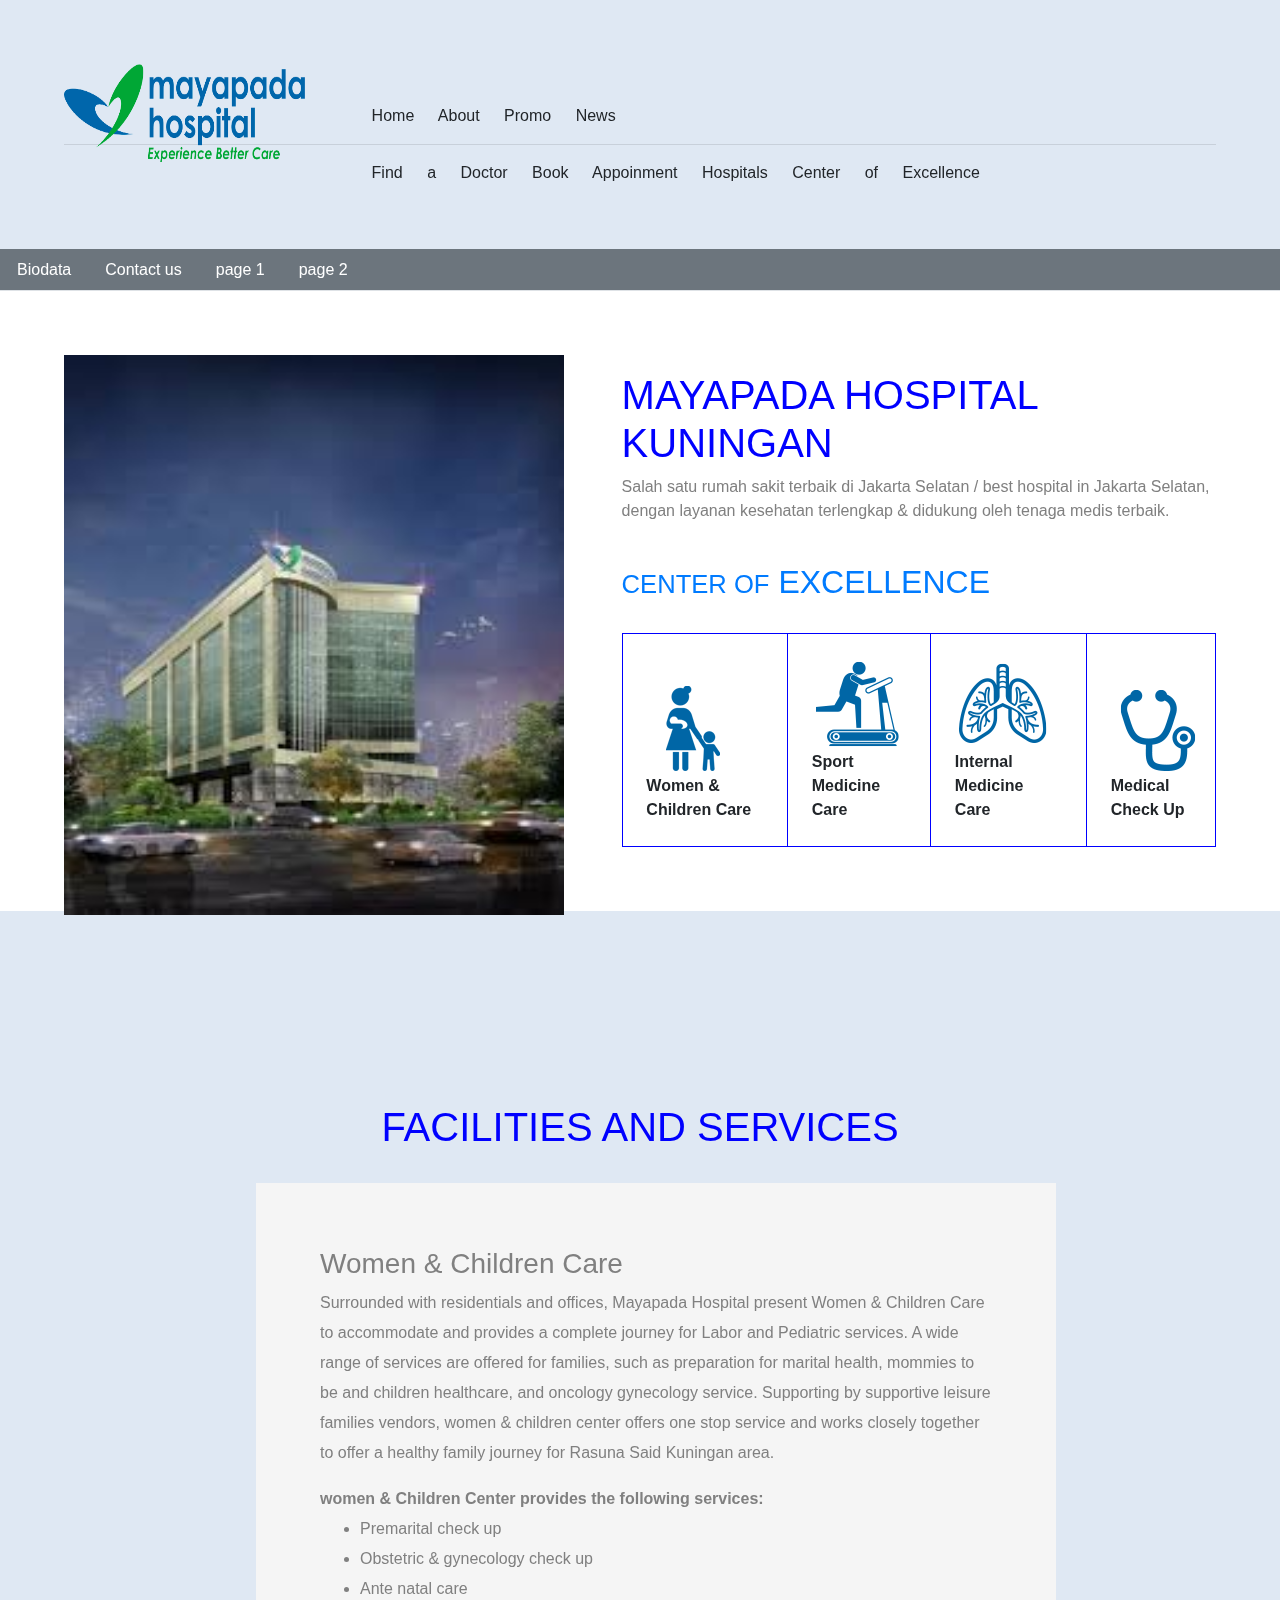
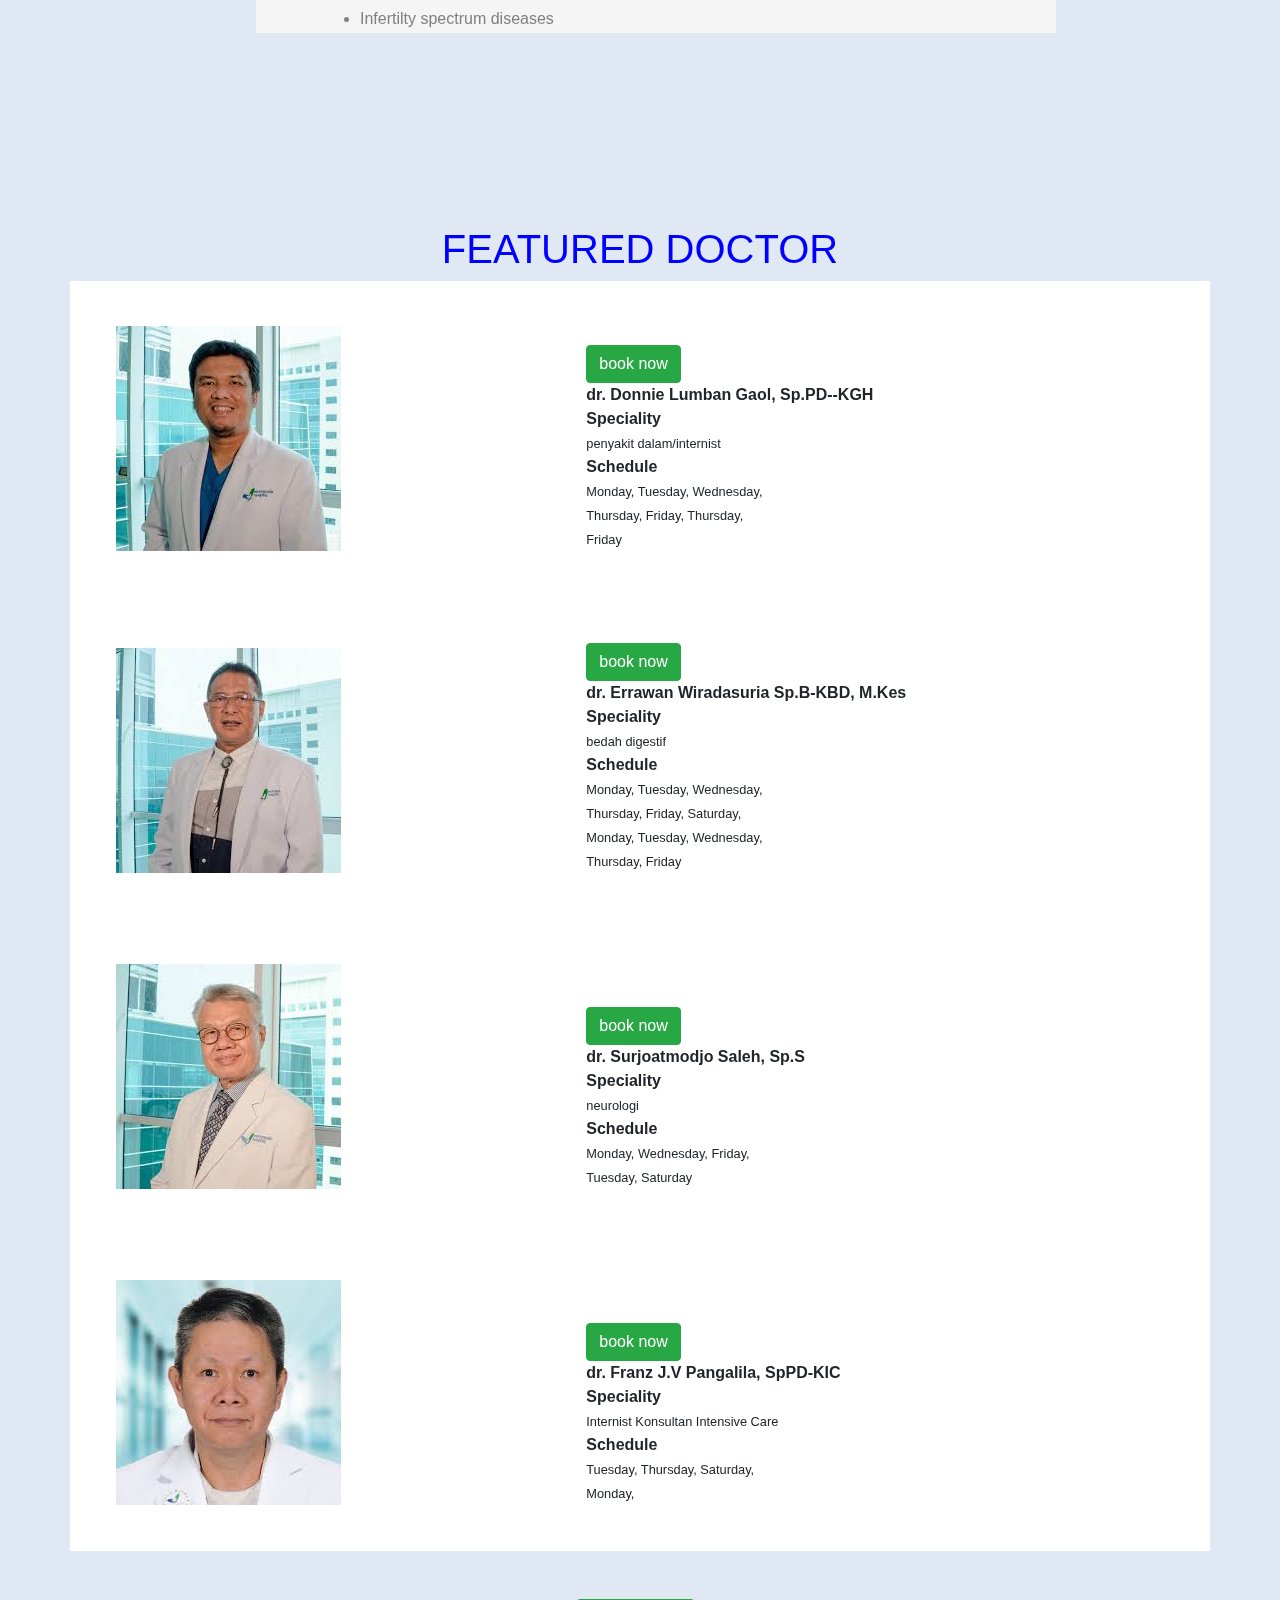
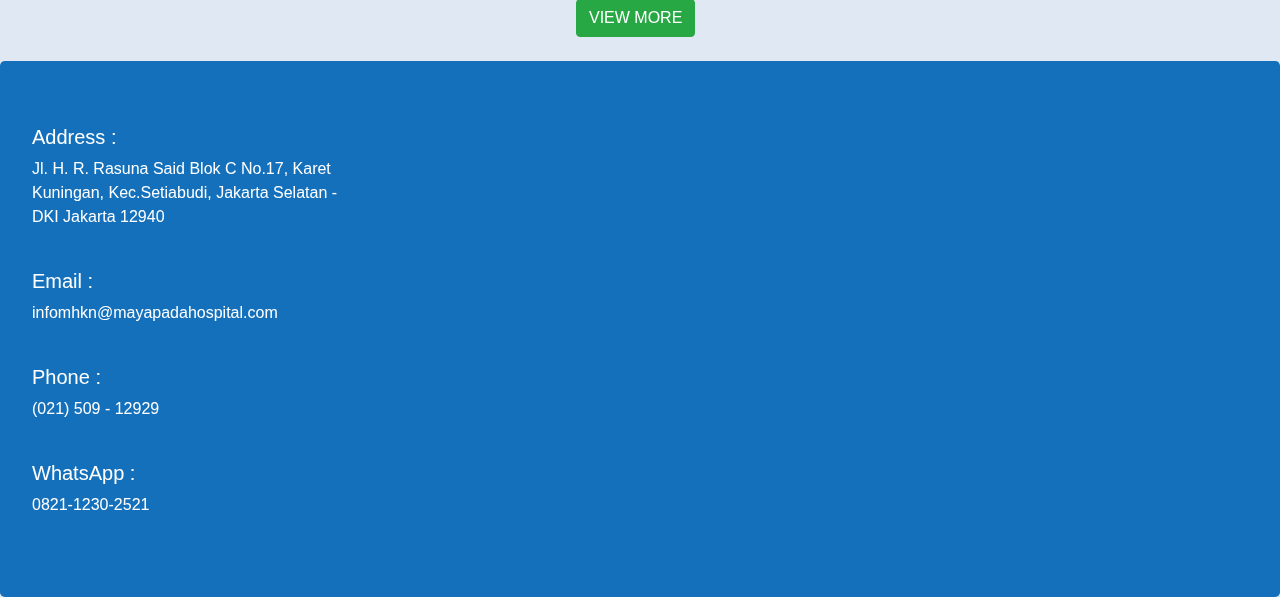
<file: index.html>
<!DOCTYPE html>
<html lang="en">
<head>
  <meta charset="UTF-8">
  <meta name="viewport" content="width=device-width, initial-scale=1.0">
  <meta http-equiv="X-UA-Compatible" content="ie=edge">
<link rel="stylesheet" href="https://maxcdn.bootstrapcdn.com/bootstrap/4.5.2/css/bootstrap.min.css">
<script src="https://ajax.googleapis.com/ajax/libs/jquery/3.5.1/jquery.min.js"></script>
<script src="https://cdnjs.cloudflare.com/ajax/libs/popper.js/1.16.0/umd/popper.min.js"></script>
<script src="https://maxcdn.bootstrapcdn.com/bootstrap/4.5.2/js/bootstrap.min.js"></script>
    <link rel="stylesheet" href="index.css">
    <title>Mayapada Hospital</title>
</head>
<body>
  <div class="bright">
    <p><img src="mayapada-color.png" height="100" width="250"><br></p> 
    <p>Home About Promo News</p>
    <hr>
    <p>Find a Doctor  Book Appoinment  Hospitals  Center of Excellence</p>
  </div>

  <div class="bg-secondary">
    <ul class="nav nav-tabs">
        <li class="nav-item">
          <a class="nav-link text-white" href="biodata.html">Biodata</a>
        </li>
        <li class="nav-item">
          <a class="nav-link text-white" href="contact_us.html">Contact us</a>
        </li>
        <li class="nav-item">
          <a class="nav-link text-white" href="Halaman4.html">page 1</a>
        </li>
        <li class="nav-item">
          <a class="nav-link text-white" href="halaman5.html">page 2</a>
        </li>
      </ul>          
</div>

  <div class="satu">
    <p><img src="gedung mayapada hospital.jpg" height="560px" width="500px" style="background-color: white;"></p>
    <h1>MAYAPADA HOSPITAL KUNINGAN</h1>
    <P class="one">Salah satu rumah sakit terbaik di Jakarta Selatan / best hospital in Jakarta Selatan, dengan layanan kesehatan terlengkap & didukung oleh tenaga medis terbaik.</P>
    <br>
    <h2 class="text-primary"><small>CENTER OF</small> EXCELLENCE</h2>
    <br>
    <table>
      <tr>
        <th><img src="women & children care.png"><br>Women & Children Care</th>
        <th><img src="sport medicine care.png"><br>Sport Medicine Care</th>
        <th><img src="internal medicine care.png"><br>Internal Medicine Care</th>
        <th><img src="medical check up.png"><br>Medical Check Up</th>
      </tr>
    </table>
  </div>

  <h1 style="text-align: center; color: blue; margin-top: 15%; ">FACILITIES AND SERVICES</h1>

  <br>

  <div id="tanah">
    <h3>Women & Children Care</h3>
    <blockquote>Surrounded with residentials and offices, Mayapada Hospital present Women & Children Care to accommodate and provides a complete journey for Labor and Pediatric services. A wide range of services are offered for families, such as preparation for marital health, mommies to be and children healthcare, and oncology gynecology service. Supporting by supportive leisure families vendors, women & children center offers one stop service and works closely together to offer a healthy family journey for Rasuna Said Kuningan area.</blockquote>
    <p></p>
    <b>women & Children Center provides the following services:</b>
    <ul>
      <li>Premarital check up</li>
      <li>Obstetric & gynecology check up</li>
      <li>Ante natal care</li>
      <li>Infertilty spectrum diseases</li>
      <li>Oncology Gynecology service</li>
      <li>Laparascopy gynecology</li>
      <li>Laparascopy pediatric</li>
      <li>Pediatrician and consultation</li>
      <li>Children growth and development care</li>
      <li>Neuro pediatric</li>
      <li>Radiologist for pediatric</li>
      <li>Pediatric denist</li>
      <li>Pediatric ophthalmology</li>
    </ul>
    <br>
    <br>
    <b>Facilities:</b>
    <blockquote><b>Women & Children Center is fully equipped with the latest state of the art medical equipment and instrument:</b></blockquote>
    <ul>
      <li>4D Ultrasonography</li>
      <li>Obstetry and gynecology policlinic</li>
      <li>Public facility : Mom and baby spa</li>
      <li>Colposcopy</li>
      <li>Hysteroscopy</li>
      <li>Laparascopy gynecology</li>
      <li>Laparascopy pediatric</li>
      <li>LDR (LABOUR DELIVERY ROOM)</li>
      <li>PONEK-EMERGENCY ROOM</li>
      <li>PEDIATRIC WARD</li>
      <li>NICU and PICU</li>
      <li>OAE ( Oto Acoustic Emission )</li>
      <li>ROOM IN ( for mom and baby)</li>
      <li>Chemotherapy room</li>
      <li>RETCAM (RETINAL DIAGNOSTIC TEST FOR PREMATURE BABY TO ADULT)</li>
      <li>VENTILATOR FOR NEONATAL DAN PEDIATRIC</li>
      <li>EEG (ELECTROENCEPHALOGRAPHY)</li>
    </ul>

    <h3>Internal Medicine Care</h3>
    <blockquote>Mayapada Hospital Kuningan Internal Medicine Care provides preventive and curative health services in range of gastroenterohepatology,intensivist , metabolic endocrine, tropic infection , nephrology, hematology oncology, pulmonology oncology. Our one-stop service care works closely together to offer a multi-disciplinary approach to caring for patients.</blockquote>
    <br>
    <b>Internal Medicine Care provides the following services:</b>
    <ul>
      <li>Gastro entero hepatology</li>
      <li>Metabolic endocrine</li>
      <li>Tropic infection</li>
      <li>Nephrology</li>
      <li>Hematology oncology</li>
      <li>Intensivist</li>
      <li>Pulmonology oncology</li>
    </ul>
    <br>
    <br>
    <b>Facilities :</b>
    <blockquote><b>Mayapada Hospital Internal Medicine Care is fully equipped with the latest state-of-the-art medical equipment and instruments :</b></blockquote>
    <ul>
      <li>Emergency Room 24 hours</li>
      <li>Minimally invasive surgery- laparascopy</li>
      <li>Endoscopy</li>
      <li>Bronchoscopy</li>
      <li>X-Ray imaging</li>
      <li>MRI (Magnetic Resonance Imaging) 1,5 Tesla</li>
      <li>128 slices MSCT Scanner</li>
      <li>Fluoroscopy</li>
      <li>USG</li>
      <li>Treadmill</li>
      <li>echocardiography</li>
      <li>Bone mass Density</li>
      <li>Haemodialysis Machines</li>
      <li>Ventilator for adult</li>
      <li>Isolation room with hepa filter</li>
      <li>Chemotherapy room</li>
    </ul>
    <br>
    <b>Other Facilities :</b>
    <ul>
      <li>consultation rooms</li>
      <li>EEG rooms</li>
    </ul>

    <h3>Sport Medicine Care</h3>
    <blockquote>Mayapada Hospital Sport Medicine Care is an Integrated, Measured and Comprehensive Sports and Exercise Health Center which provides Preventive, Rehabilitative and Curative Health Services in the form of physical exercise therapy.</blockquote>
    <br>
    <br>
    <blockquote>Our Sport Medicine Care service is linked tightly to our Rehabilitation Medic service.</blockquote>
    <br>
    <br>
    <p>Sport Medicine Care provides the following services:</p>
    <ul>
      <li>Traumatic and physical injury treatment</li>
      <li>Exercise</li>
      <li>Massage therapy</li>
      <li>Cardiac Screening</li>
      <li>Sport massage</li>
      <li>ESWT (Extracorporeal Shock Wave Therapy )</li>
      <li>Accupuntur sport injury</li>
      <li>Gymnastium for exercise</li>
      <li>Laser</li>
    </ul>

    <h3>Medical Check Up</h3>
    <blockquote>Mayapada Hospital Kuningan Medical Check is an Integrated, Measured and Comprehensive Health Care which provides Preventive in the form of physical examination.<br>A wide range of services are offered such as predictive testing and ongoing welfare and management.<br>Our one-stop service medical check up works closely together to offer a multi-disciplinary approach to caring for patients.<br>We offer a one stop solution from primary care and health screening.</blockquote>
    <br>
    <br>
    <b>Mayapada Hospital Kuningan Medical Check Up provides the following services and facilities:</b>
    <ul>
      <li>consultation and medical check up room</li>
      <li>laboratory test</li>
      <li>radiology test (X-ray imaging, CT scan 128 slices, MRI 1,5 Tesla, BMD, Mammography, dental, panoramic, USG abdomen)</li>
      <li>treadmill test</li>
      <li>audiometry</li>
      <li>spirometry</li>
      <li>electrocardiography</li>
      <li>Medical check up specialist</li>
      <li>Medical Check up report</li>
    </ul>
  </div>

  <h1 style="text-align: center; color: blue; margin-top: 15%;">FEATURED DOCTOR</h1>

  <table class="table-borderless container">
    <tr>
      <th><img src="dokter satu.jpg"></th>
      <th><button type="button" class="btn btn-success">book now</button><br>
          dr. Donnie Lumban Gaol, Sp.PD--KGH<br>
          <b>Speciality</b><br><small>penyakit dalam/internist</small><br>
          <b>Schedule</b><br> <small>Monday,  Tuesday,  Wednesday,<br>Thursday,  Friday, Thursday,<br> Friday</small>
        </th>
    </tr>

    <tr>
      <th><img src="dokter dua.jpg"></th>
      <th><button type="button" class="btn btn-success">book now</button><br>
          dr. Errawan Wiradasuria Sp.B-KBD, M.Kes<br>
          <b>Speciality</b><br><small>bedah digestif</small><br>
          <b>Schedule</b><br> <small>Monday,  Tuesday,  Wednesday,<br>Thursday,  Friday, Saturday,<br> Monday,  Tuesday,  Wednesday,<br>Thursday,  Friday</small>
        </th>
    </tr>

    <tr>
      <th><img src="dokter tiga.jpg"></th>
      <th><button type="button" class="btn btn-success">book now</button><br>
          dr. Surjoatmodjo Saleh, Sp.S<br>
          <b>Speciality</b><br><small>neurologi</small><br>
          <b>Schedule</b><br> <small>Monday,  Wednesday,  Friday,<br>Tuesday,  Saturday</small>
        </th>
    </tr>

    <tr>
      <th><img src="dokter empat.jpg"></th>
        <th><button type="button" class="btn btn-success">book now</button><br>
          dr. Franz J.V Pangalila, SpPD-KIC<br>
          <b>Speciality</b><br><small>Internist Konsultan Intensive Care</small><br>
          <b>Schedule</b><br> <small>Tuesday,  Thursday,  Saturday,<br>Monday,</small>
        </th>
    </tr>
  </table>

  <br>
  <br>
  <button type="button" class="btn btn-success" style="margin-left: 45%;">VIEW MORE</button>
  <br>
  <br>

  <div>
    <div class="jumbotron text-white" style="margin-bottom: 0; background-color: #1470bb;">
        <h5>Address :</h5>
        <p>Jl. H. R. Rasuna Said Blok C No.17, Karet <br>Kuningan, Kec.Setiabudi, Jakarta Selatan - <br>DKI Jakarta 12940</p>
        <br>
        <h5>Email :</h5>
        <p>infomhkn@mayapadahospital.com</p>
        <br>
        <h5>Phone :</h5>
        <p>(021) 509 - 12929</p>
        <br>
        <h5>WhatsApp :</h5>
        <p>0821-1230-2521</p>
    </div>
</body>
</html>
</file>
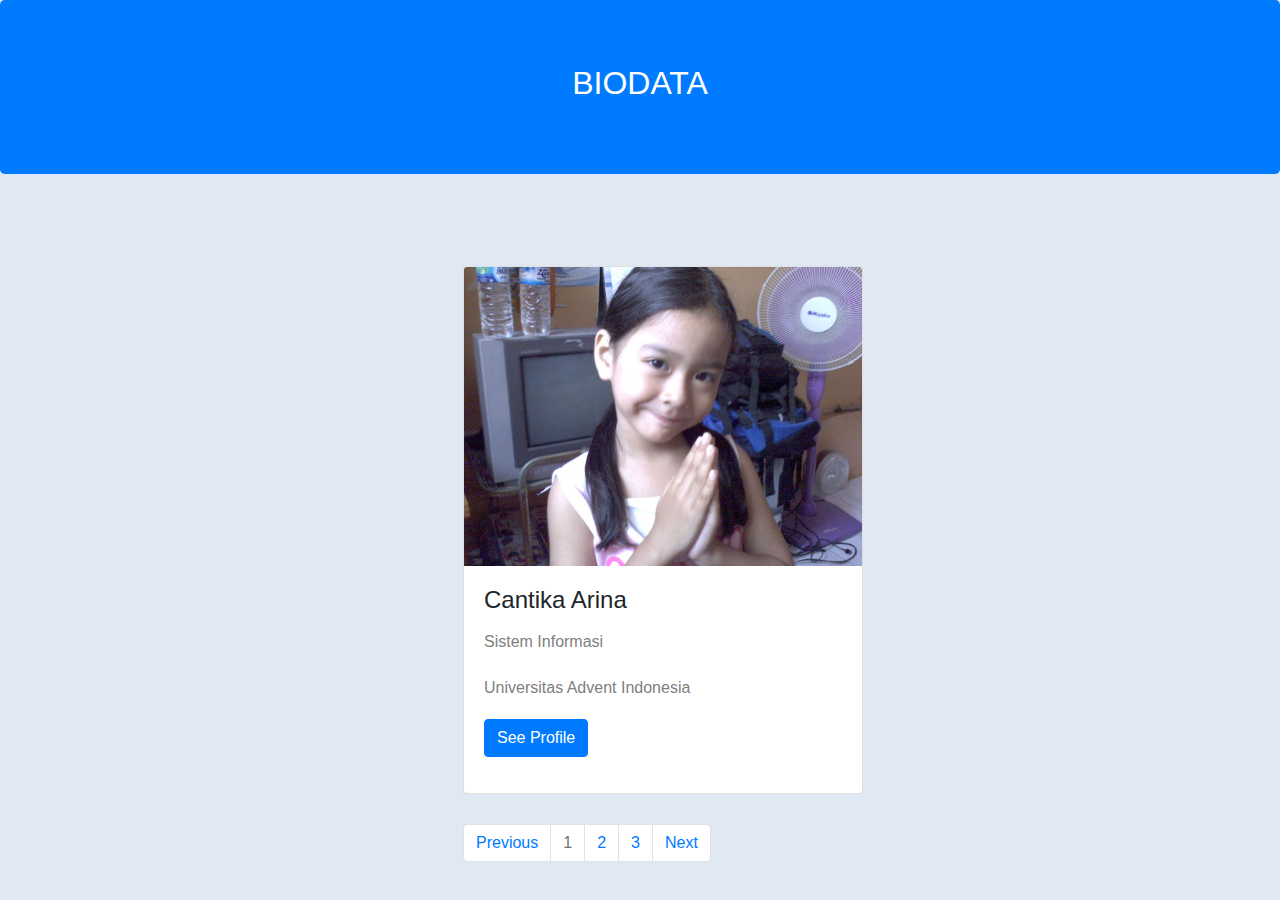
<file: biodata.html>
<!DOCTYPE html>
<html lang="en">
<head>
    <meta charset="UTF-8">
    <meta name="viewport" content="width=device-width, initial-scale=1.0">
    <meta http-equiv="X-UA-Compatible" content="ie=edge">
<link rel="stylesheet" href="https://maxcdn.bootstrapcdn.com/bootstrap/4.5.2/css/bootstrap.min.css">
<script src="https://ajax.googleapis.com/ajax/libs/jquery/3.5.1/jquery.min.js"></script>
<script src="https://cdnjs.cloudflare.com/ajax/libs/popper.js/1.16.0/umd/popper.min.js"></script>
<script src="https://maxcdn.bootstrapcdn.com/bootstrap/4.5.2/js/bootstrap.min.js"></script>
    <title>Biodata</title>
</head>
<style>
    body{
        line-height: 30px;
        font-family: Arial, Helvetica, sans-serif;
        background-color: #dfe8f3;
    }
    p{
        color: grey;
    }
</style>
<body>
    <div class="jumbotron text-center bg-primary text-white">
      <h2>BIODATA</h2>
    </div>
    
    <br>
    <br>

    <div class="container" style="margin-left: 35%">
        <div class="card" style="width:400px">
          <img class="card-img-top" src="DSC00008 (3).jpg" alt="Card image" style="width:100%">
          <div class="card-body">
            <h4 class="card-title">Cantika Arina</h4>
            <p class="card-text">Sistem Informasi</p>
            <p class="card-text">Universitas Advent Indonesia</p>
            <button class="btn btn-primary" onclick="myName()">See Profile</button>

<script>
function myName() {
  document.getElementById("demo").innerHTML = "hello, my name is Cantika Arina. I am 19 years old and I was born in Bandung on April 1, 2001. Of course, my gender is female and my blood type is A. Adventist Christianity is my religion since birth. I live in East Jakarta to be precise near Taman Mini Indonesia. for the status I'm still a student. I like listening to music, reading novels, and watching dramas, sometimes I also like to make up stories by myself when I'm free to entertain myself.";
}
</script>
<p id="demo"></p>
          </div>
        </div>
   <br>
   
        <ul class="pagination">
            <li class="page-item"><a class="page-link" href="index.html">Previous</a></li>
            <li class="page-item disabled"><a class="page-link" href="#">1</a></li>
            <li class="page-item"><a class="page-link" href="contact_us.html">2</a></li>
            <li class="page-item"><a class="page-link" href="Halaman4.html">3</a></li>
            <li class="page-item"><a class="page-link" href="halaman5.html">Next</a></li>
          </ul>
</body>
</html>
</file>
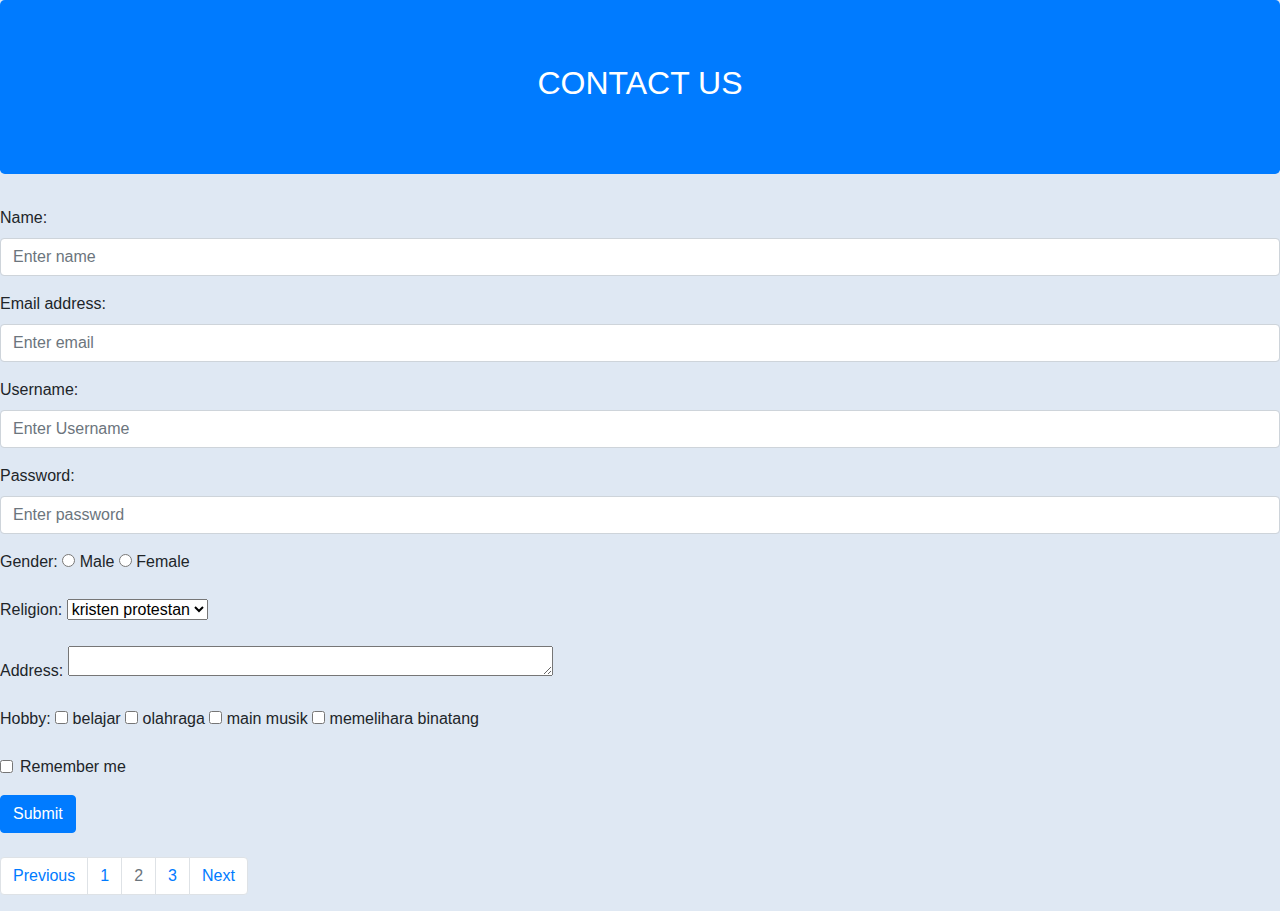
<file: contact_us.html>
<!DOCTYPE html>
<html lang="en">
<head>
    <meta charset="UTF-8">
    <meta name="viewport" content="width=device-width, initial-scale=1.0">
    <meta http-equiv="X-UA-Compatible" content="ie=edge">
<link rel="stylesheet" href="https://maxcdn.bootstrapcdn.com/bootstrap/4.5.2/css/bootstrap.min.css">
<script src="https://ajax.googleapis.com/ajax/libs/jquery/3.5.1/jquery.min.js"></script>
<script src="https://cdnjs.cloudflare.com/ajax/libs/popper.js/1.16.0/umd/popper.min.js"></script>
<script src="https://maxcdn.bootstrapcdn.com/bootstrap/4.5.2/js/bootstrap.min.js"></script>
    <title>Contact Us</title>
</head>
<body style="background-color: #dfe8f3; font-family: Arial, Helvetica, sans-serif;">
    <div class="jumbotron text-center bg-primary text-white">
        <h2>CONTACT US</h2>
      </div>

      <form action="/action_page.php">
        <div class="form-group">
            <label for="name">Name:</label>
            <input type="text" class="form-control" placeholder="Enter name" id="name">
        </div>
        <div class="form-group">
          <label for="email">Email address:</label>
          <input type="email" class="form-control" placeholder="Enter email" id="email">
        </div>
        <div class="form-group">
            <label for="name">Username:</label>
            <input type="text" class="form-control" placeholder="Enter Username" id="name">
        </div>
        <div class="form-group">
          <label for="pwd">Password:</label>
          <input type="password" class="form-control" placeholder="Enter password" id="pwd">
        </div>
        <div class="form-group">
            <label for="jenis kelamin">Gender:</label>
            <input type="radio" id="laki-laki" name="jenis_kelamin" value="laki-laki">
            <label for="laki-laki">Male</label>
            <input type="radio" id="perempuan" name="jenis_kelamin" value="perempuan">
            <label for="perempuan">Female</label>
        </div>
        <div class="form-group">
            <label for="agama">Religion:</label>
            <select id="agama" name="agama">
                <option value="kristen protestan">kristen protestan</option>
                <option value="islam">islam</option>
                <option value="budha">budha</option>
                <option value="konghucu">konghucu</option>
                <option value="katolik">katolik</option>
            </select>
        </div>
        <div class="form-group">
            <label for="alamat">Address:</label>
            <textarea id="alamat" name="alamat" rows="1" cols="50"></textarea>
        </div>
        <div class="form-group">
            <label for="hobi">Hobby:</label>
            <input type="checkbox" id="belajar" name="hobi" value="belajar">
            <label for="belajar">belajar</label>
            <input type="checkbox" id="olahraga" name="hobi" value="olahraga">
            <label for="olahraga">olahraga</label>
            <input type="checkbox" id="main_musik" name="hobi" value="main_musik">
            <label for="main musik">main musik</label>
            <input type="checkbox" id="memelihara_binatang" name="hobi" value="memelihara_binatang">
            <label for="memelihara_binatang">memelihara binatang</label>
        </div>
        <div class="form-group form-check">
          <label class="form-check-label">
            <input class="form-check-input" type="checkbox"> Remember me
          </label>
        </div>
        <button type="submit" class="btn btn-primary">Submit</button>
      </form>
    <br>
    <ul class="pagination">
        <li class="page-item"><a class="page-link" href="index.html">Previous</a></li>
        <li class="page-item"><a class="page-link" href="biodata.html">1</a></li>
        <li class="page-item disabled"><a class="page-link" href="contact_us.html">2</a></li>
        <li class="page-item"><a class="page-link" href="Halaman4.html">3</a></li>
        <li class="page-item"><a class="page-link" href="halaman5.html">Next</a></li>
      </ul>
</body>
</html>
</file>
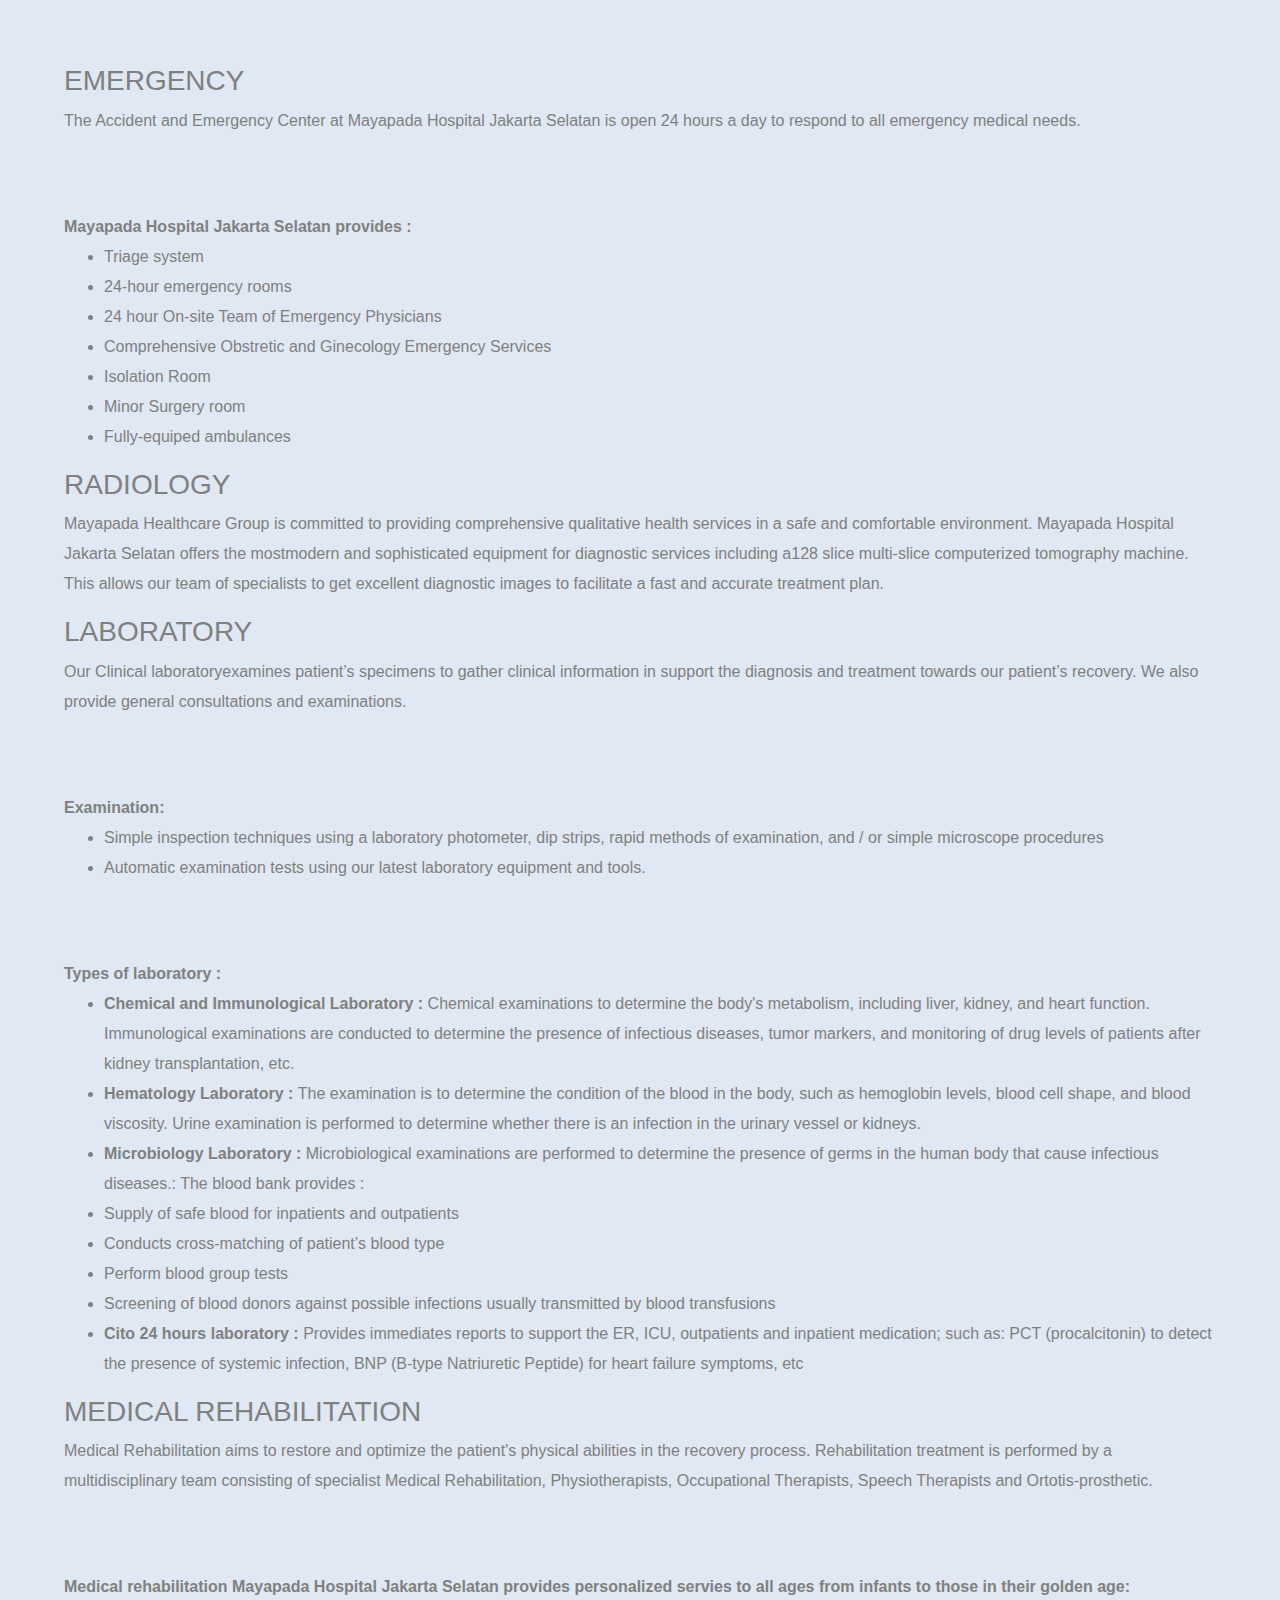
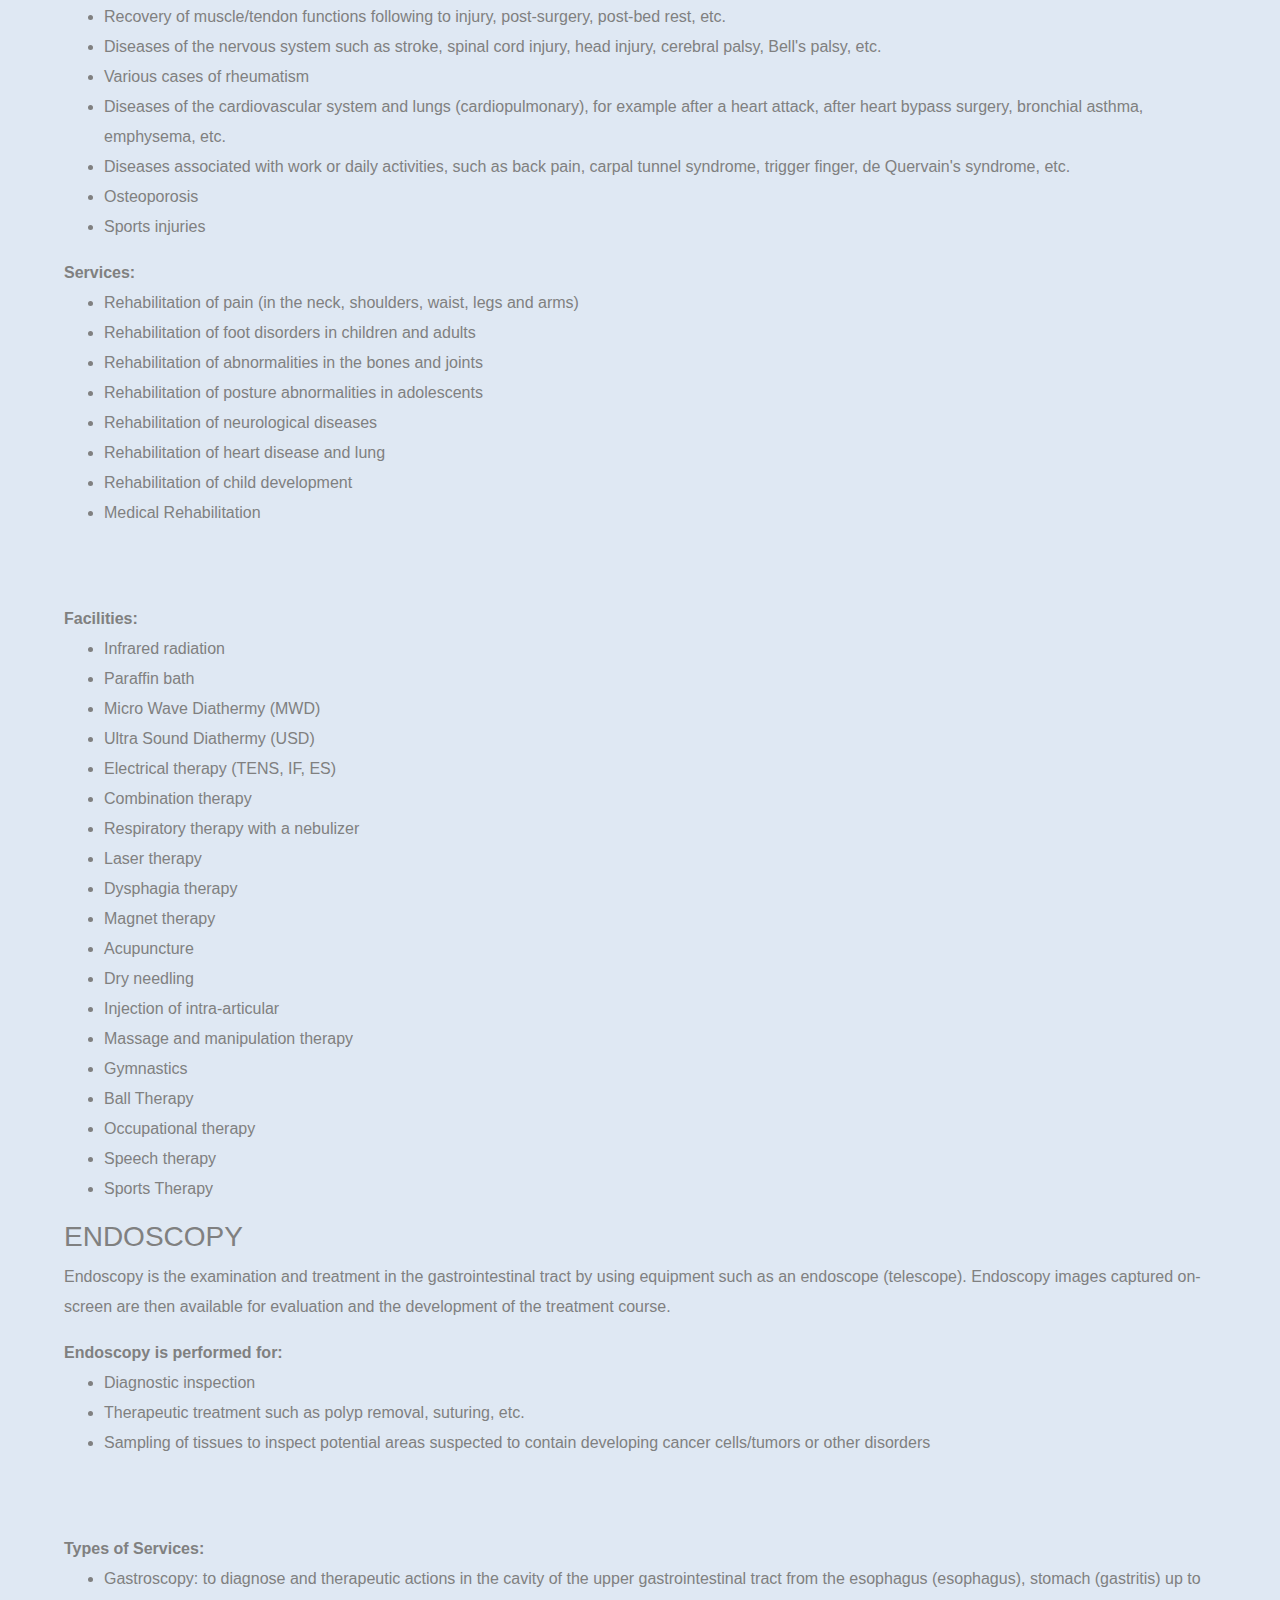
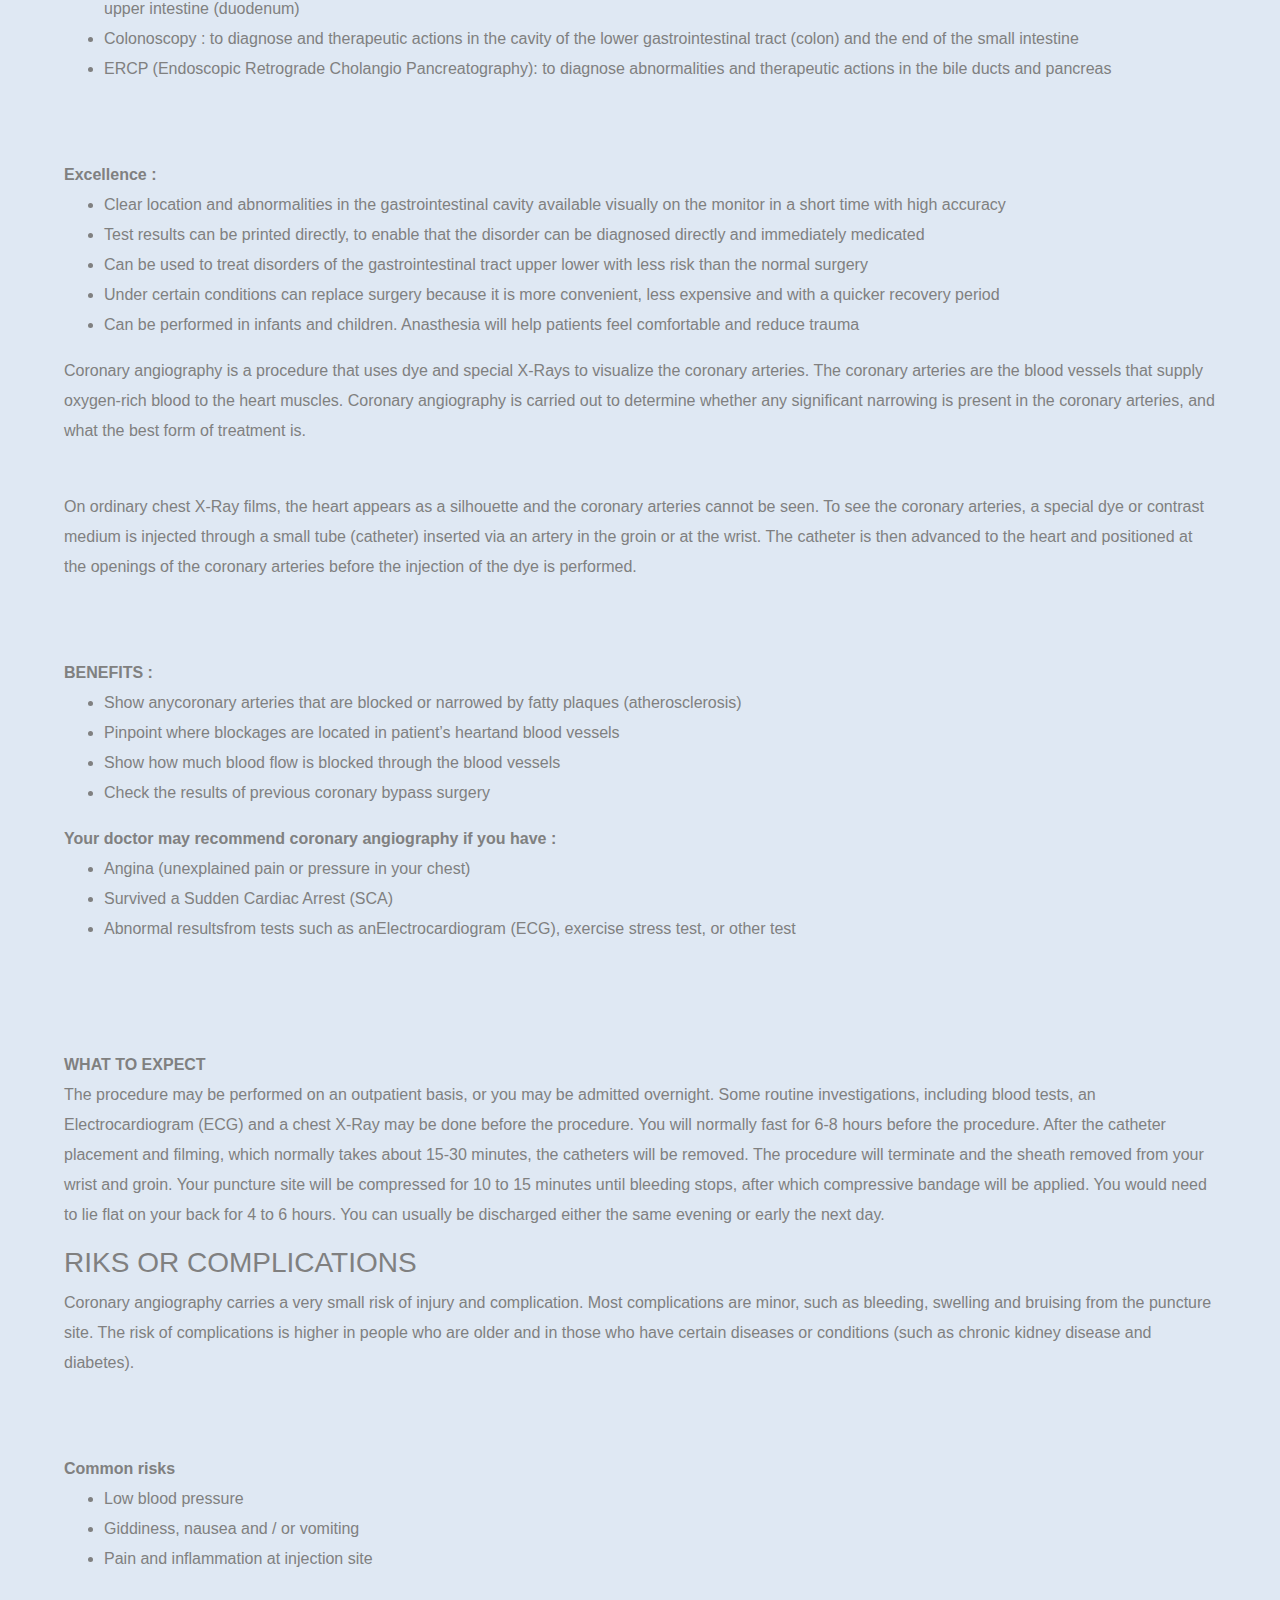
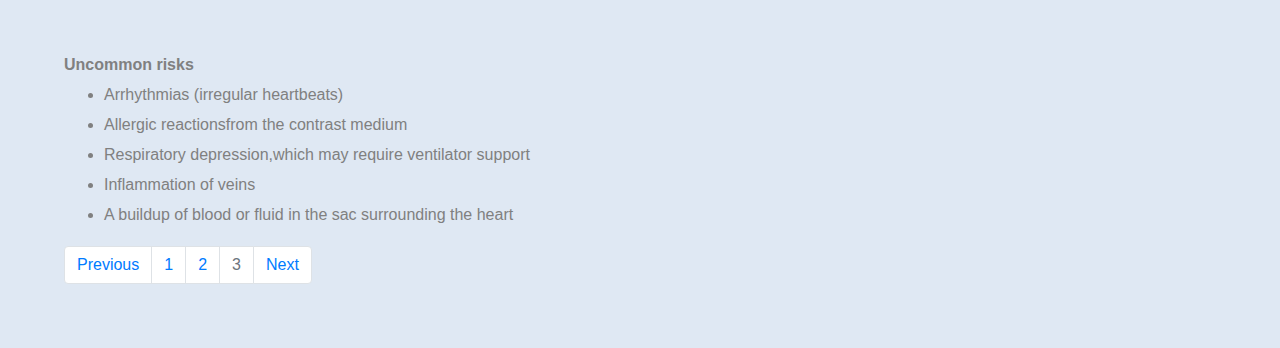
<file: Halaman4.html>
<!DOCTYPE html>
<html lang="en">
<head>
    <meta charset="UTF-8">
    <meta name="viewport" content="width=device-width, initial-scale=1.0">
    <meta http-equiv="X-UA-Compatible" content="ie=edge">
<link rel="stylesheet" href="https://maxcdn.bootstrapcdn.com/bootstrap/4.5.2/css/bootstrap.min.css">
<script src="https://ajax.googleapis.com/ajax/libs/jquery/3.5.1/jquery.min.js"></script>
<script src="https://cdnjs.cloudflare.com/ajax/libs/popper.js/1.16.0/umd/popper.min.js"></script>
<script src="https://maxcdn.bootstrapcdn.com/bootstrap/4.5.2/js/bootstrap.min.js"></script>
    <title>Halaman 4</title>
</head>
<style>
  body{
    margin: 5%;
    background-color: #dfe8f3;
    line-height: 30px;
    color: gray;
    font-family: Arial, Helvetica, sans-serif;
  }
</style>
<body>
<div>
    <h3>EMERGENCY</h3>
    <blockquote>The Accident and Emergency Center at Mayapada Hospital Jakarta Selatan is open  24 hours a day to respond to all  emergency medical needs. </blockquote>
    <br>
    <br>
    <b>Mayapada Hospital Jakarta Selatan provides :</b>
    <ul>
        <li>Triage system</li>
        <li>24-hour emergency rooms</li>
        <li>24 hour On-site Team of Emergency Physicians</li>
        <li>Comprehensive Obstretic and Ginecology Emergency Services</li>
        <li>Isolation Room</li>
        <li>Minor Surgery room</li>
        <li>Fully-equiped ambulances</li>
    </ul>
</div>

<div>
    <h3>RADIOLOGY</h3>
    <blockquote>Mayapada Healthcare Group is committed to providing comprehensive qualitative health services in a safe and comfortable environment. Mayapada Hospital Jakarta Selatan offers the mostmodern and sophisticated equipment for diagnostic services including a128 slice multi-slice computerized tomography machine. This allows our team of specialists to get excellent diagnostic images to facilitate a fast and accurate treatment plan.</blockquote>
</div>
    
<div>
    <h3>LABORATORY</h3>
    <blockquote>Our Clinical laboratoryexamines patient’s specimens to gather clinical  information in support the diagnosis and treatment towards our patient’s recovery.  We also provide general consultations and examinations.</blockquote>
    <br>
    <br>
    <b>Examination:</b>
    <ul>
        <li>Simple inspection techniques using a laboratory photometer, dip strips, rapid methods of examination, and / or simple microscope procedures</li>
        <li>Automatic examination tests using our latest laboratory equipment and  tools.</li>
    </ul>
    <br>
    <br>
    <b>Types of laboratory :</b>
    <ul>
        <li><b>Chemical and Immunological Laboratory :</b> Chemical examinations to determine the body's metabolism, including liver, kidney, and heart function. Immunological examinations are conducted to determine the presence of infectious diseases, tumor markers, and monitoring of drug levels of patients after kidney transplantation, etc.</li>
        <li><b>Hematology Laboratory : </b>  The examination is to determine the condition of the blood in the body, such as hemoglobin levels, blood cell shape, and blood viscosity. Urine examination is performed to determine whether there is  an infection in the urinary vessel or kidneys.</li>
        <li><b>Microbiology Laboratory :</b> Microbiological examinations are performed to determine the presence of germs in the human body that cause infectious diseases.: The blood bank provides :</li>
        <li>Supply of safe blood for  inpatients and outpatients</li>
        <li>Conducts cross-matching of patient’s blood type</li>
        <li>Perform blood group tests</li>
        <li>Screening of blood donors against possible infections usually transmitted by blood transfusions</li>
        <li><b>Cito 24 hours laboratory :</b> Provides immediates reports to support the ER, ICU, outpatients and inpatient medication; such as: PCT (procalcitonin) to detect the presence of systemic infection, BNP (B-type Natriuretic Peptide) for heart failure symptoms, etc</li>
    </ul>
</div>

<div>
    <h3>MEDICAL REHABILITATION</h3>
    <blockquote>Medical Rehabilitation aims to restore and optimize the patient's physical abilities in the recovery process. Rehabilitation treatment is performed by a multidisciplinary team consisting of specialist Medical Rehabilitation, Physiotherapists, Occupational Therapists, Speech Therapists and Ortotis-prosthetic.</blockquote>
    <br>
    <br>
    <b>Medical rehabilitation Mayapada Hospital Jakarta Selatan provides personalized servies to all ages from infants to those in their golden age:</b>
    <ul>
        <li>Recovery of muscle/tendon functions following to injury, post-surgery, post-bed rest, etc.</li>
        <li>Diseases of the nervous system such as stroke, spinal cord injury, head injury, cerebral palsy, Bell's palsy, etc.</li>
        <li>Various cases of rheumatism</li>
        <li>Diseases of the cardiovascular system and lungs (cardiopulmonary), for example after a heart attack, after heart bypass surgery, bronchial asthma, emphysema, etc.</li>
        <li>Diseases associated with work or daily activities, such as back pain, carpal tunnel syndrome, trigger finger, de Quervain's syndrome, etc.</li>
        <li>Osteoporosis</li>
        <li>Sports injuries</li>
    </ul>
    <b>Services:</b>
    <ul>
        <li>Rehabilitation of pain (in the neck, shoulders, waist, legs and arms)</li>
        <li>Rehabilitation of foot disorders in children and adults</li>
        <li>Rehabilitation of abnormalities in the bones and joints</li>
        <li>Rehabilitation of posture abnormalities in adolescents</li>
        <li>Rehabilitation of neurological diseases</li>
        <li>Rehabilitation of heart disease and lung</li>
        <li>Rehabilitation of child development</li>
        <li>Medical Rehabilitation</li>
    </ul>
    <br>
    <br>
    <b>Facilities:</b>
    <ul>
        <li>Infrared radiation</li>
        <li>Paraffin bath</li>        
        <li>Micro Wave Diathermy (MWD)</li>
        <li>Ultra Sound Diathermy (USD)</li>
        <li>Electrical therapy (TENS, IF, ES)</li>
        <li>Combination therapy</li>
        <li>Respiratory therapy with a nebulizer</li>
        <li>Laser therapy</li>
        <li>Dysphagia therapy</li>
        <li>Magnet therapy</li>
        <li>Acupuncture</li>
        <li>Dry needling</li>
        <li>Injection of intra-articular</li>
        <li>Massage and manipulation therapy</li>
        <li>Gymnastics</li>
        <li>Ball Therapy</li>
        <li>Occupational therapy</li>
        <li>Speech therapy</li>
        <li>Sports Therapy</li>
    </ul>
</div>

<div>
    <h3>ENDOSCOPY</h3>
    <blockquote>Endoscopy is the examination and treatment in the gastrointestinal tract by using equipment such as an endoscope (telescope). Endoscopy images captured on-screen are then available for evaluation and the development of the treatment course.</blockquote>
    <b>Endoscopy is performed for:</b>
    <ul>
        <li>Diagnostic inspection</li>
        <li>Therapeutic treatment such as polyp removal, suturing, etc.</li>
        <li>Sampling of  tissues to inspect potential areas suspected to contain developing cancer cells/tumors or other disorders</li>
    </ul>
<br>
<br>
<b>Types of Services:</b>
<ul>
    <li>Gastroscopy: to diagnose and therapeutic actions in the cavity of the upper gastrointestinal tract from the esophagus (esophagus), stomach (gastritis) up to upper intestine (duodenum)</li>
    <li>Colonoscopy : to diagnose and therapeutic actions in the cavity of the lower gastrointestinal tract (colon) and the end of the small intestine</li>
    <li>ERCP (Endoscopic Retrograde Cholangio Pancreatography):  to diagnose abnormalities and therapeutic actions in the bile ducts and pancreas</li>
</ul>
<br>
<br>
<b>Excellence :</b>
<ul>
    <li>Clear location and abnormalities in the gastrointestinal cavity available visually on the monitor in a short time with high accuracy</li>
    <li>Test results can be printed directly, to enable that the disorder can be diagnosed directly and immediately medicated</li>
    <li>Can be used to treat disorders of the gastrointestinal tract upper lower with less risk than the normal surgery</li>
    <li>Under certain conditions can replace surgery because it is more convenient, less expensive and with a quicker recovery period</li>
    <li>Can be performed in infants and children. Anasthesia  will help patients feel comfortable and reduce trauma</li>
</ul>
</div>

<div>
    <blockquote>Coronary angiography is a procedure that uses dye and special X-Rays to visualize the coronary arteries. The coronary arteries are the blood vessels that supply oxygen-rich blood to the heart muscles. Coronary angiography is carried out to determine whether any significant narrowing is present in the coronary arteries, and what the best form of treatment is.</blockquote>
    <br>
    <blockquote>On ordinary chest X-Ray films, the heart appears as a silhouette and the coronary arteries cannot be seen. To see the coronary arteries, a special dye or contrast medium is injected through a small tube (catheter) inserted via an artery in the groin or at the wrist. The catheter is then advanced to the heart and positioned at the openings of the coronary arteries before the injection  of the dye is performed.</blockquote>
    <br>
    <br>
    <b>BENEFITS :</b>
    <ul>
        <li>Show anycoronary arteries that are blocked or narrowed by fatty plaques (atherosclerosis)</li>
        <li>Pinpoint where blockages are located in patient’s heartand blood vessels</li>
        <li>Show how much blood flow is blocked through the blood vessels</li>
        <li>Check the results of previous coronary bypass surgery</li>
    </ul>
<b>Your doctor may recommend coronary angiography if you have :</b>
<ul>
    <li>Angina (unexplained pain or pressure in your chest)</li>
    <li>Survived a Sudden Cardiac Arrest (SCA)</li>
    <li>Abnormal resultsfrom tests such as anElectrocardiogram (ECG), exercise stress test, or other test</li>
</ul>
<br>
<br>
<br>
<b>WHAT TO EXPECT</b>
<blockquote>The procedure may be performed on an outpatient basis, or you may be admitted overnight. Some routine investigations, including blood tests, an Electrocardiogram (ECG) and a chest X-Ray may be done before the procedure. You will normally fast for 6-8 hours before the procedure. After the catheter placement and filming, which normally takes about 15-30 minutes, the catheters will be removed. The procedure will terminate and the sheath removed from your wrist and groin. Your puncture site will be compressed for 10 to 15 minutes until bleeding stops, after which compressive bandage will be applied. You would need to lie flat on your back for 4 to 6 hours. You can usually be discharged either the same evening or early the next day.</blockquote>
</div>

<div>
    <h3>RIKS OR COMPLICATIONS</h3>
    <blockquote>Coronary angiography carries a very small risk of injury and complication. Most complications are minor, such as bleeding, swelling and bruising from the puncture site. The risk of complications is higher in people who are older and in those who have certain diseases or conditions  (such as chronic kidney disease and diabetes).</blockquote>
    <br>
    <br>
    <b>Common risks</b>
    <ul>
        <li>Low blood pressure</li>
        <li>Giddiness, nausea and / or vomiting</li>
        <li>Pain and inflammation at injection site</li>
    </ul>
    <br>
    <br>
    <b>Uncommon risks</b>
    <ul>
        <li>Arrhythmias (irregular heartbeats)</li>
        <li>Allergic reactionsfrom the contrast medium</li>
        <li>Respiratory depression,which may require ventilator support</li>
        <li>Inflammation of veins</li>
        <li>A buildup of blood or fluid in the sac surrounding the heart</li>
    </ul>
</div>

<ul class="pagination">
    <li class="page-item"><a class="page-link" href="index.html">Previous</a></li>
    <li class="page-item"><a class="page-link" href="biodata.html">1</a></li>
    <li class="page-item"><a class="page-link" href="contact_us.html">2</a></li>
    <li class="page-item disabled"><a class="page-link" href="Halaman4.html">3</a></li>
    <li class="page-item"><a class="page-link" href="halaman5.html">Next</a></li>
  </ul>
</body>
</html>
</file>
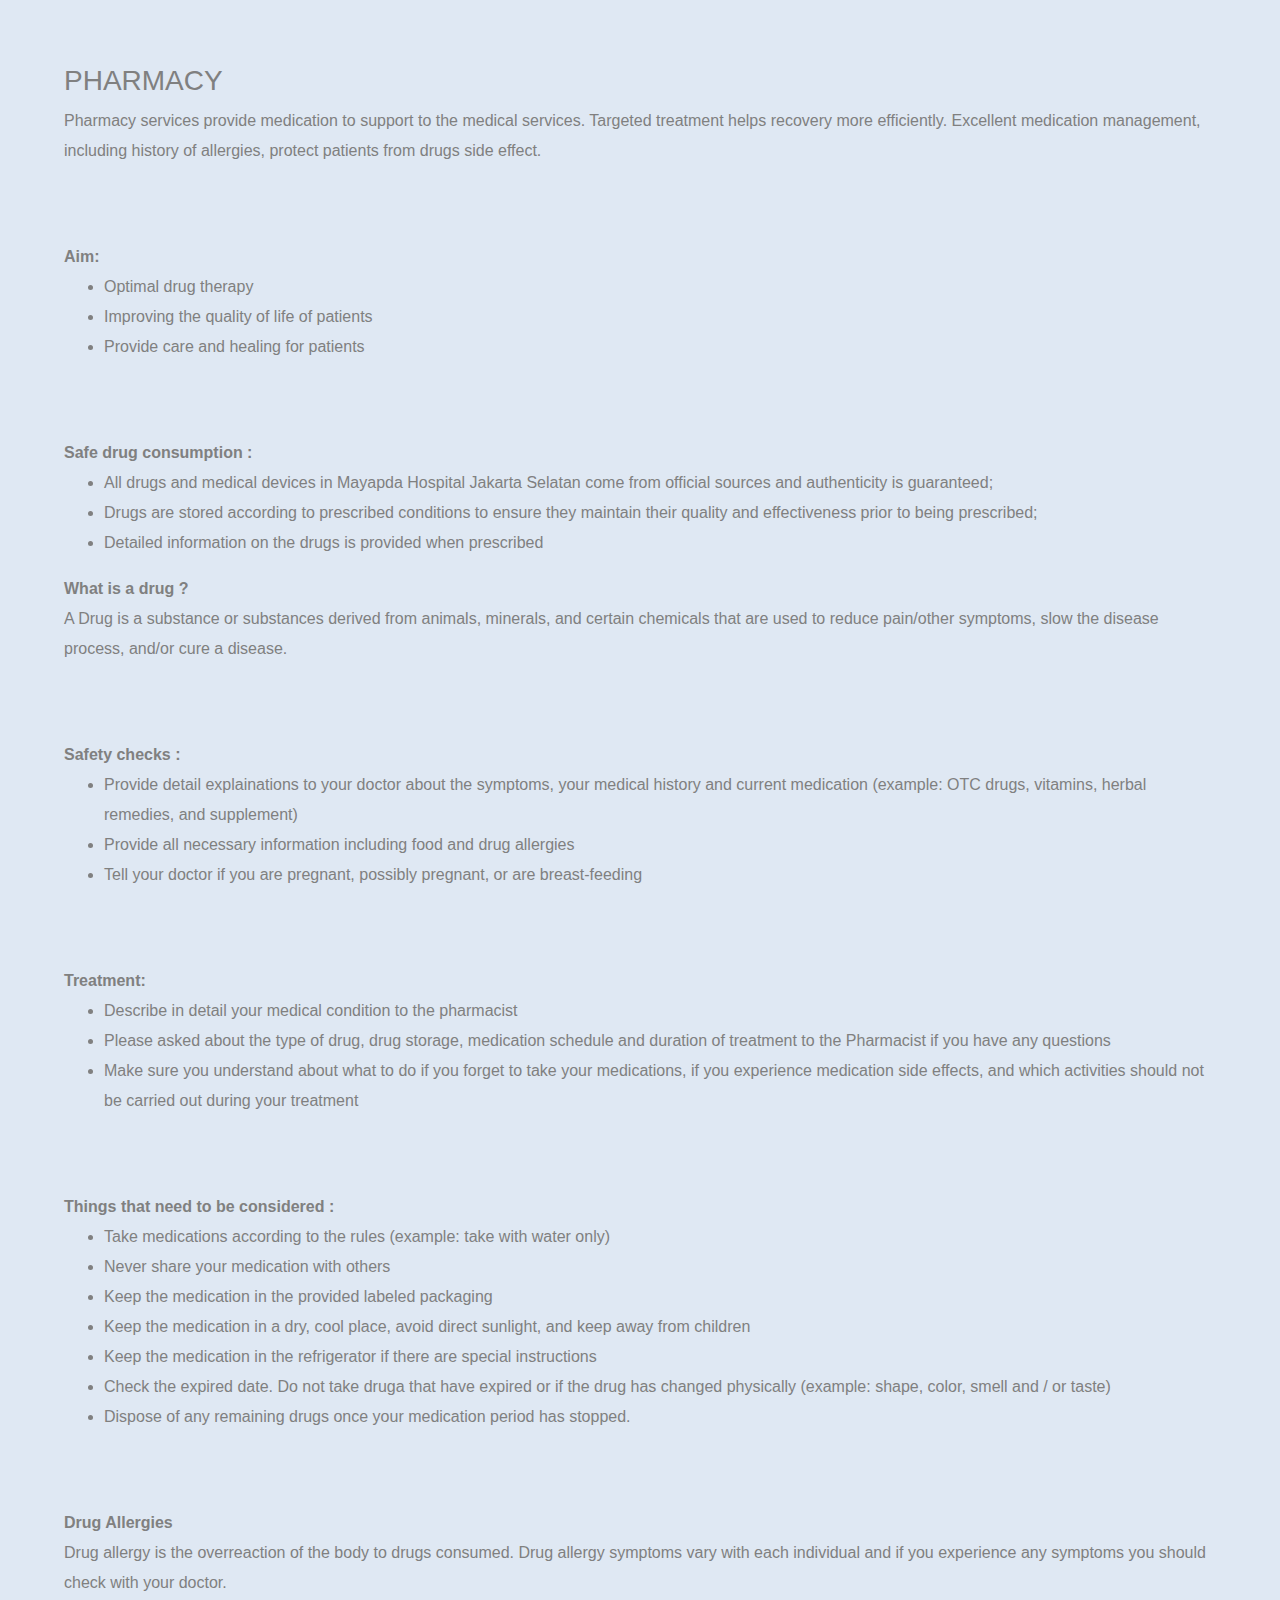
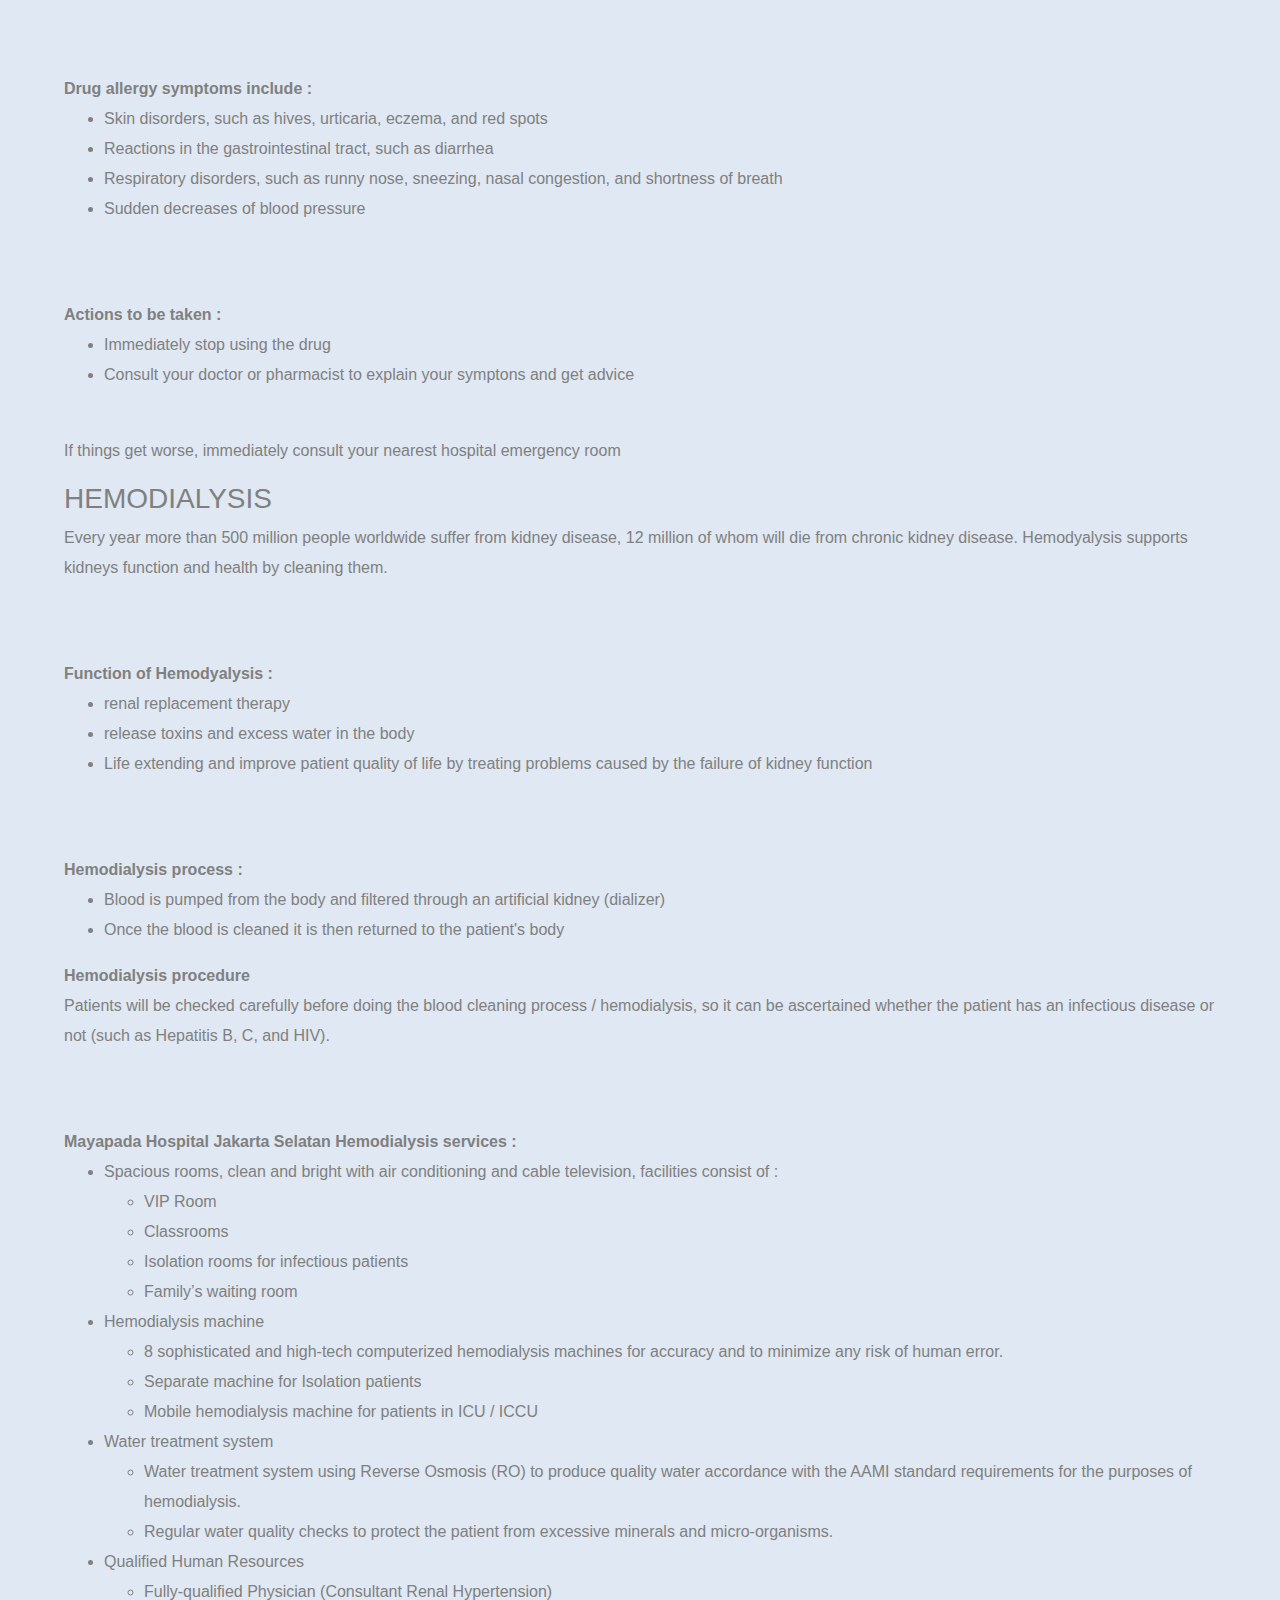
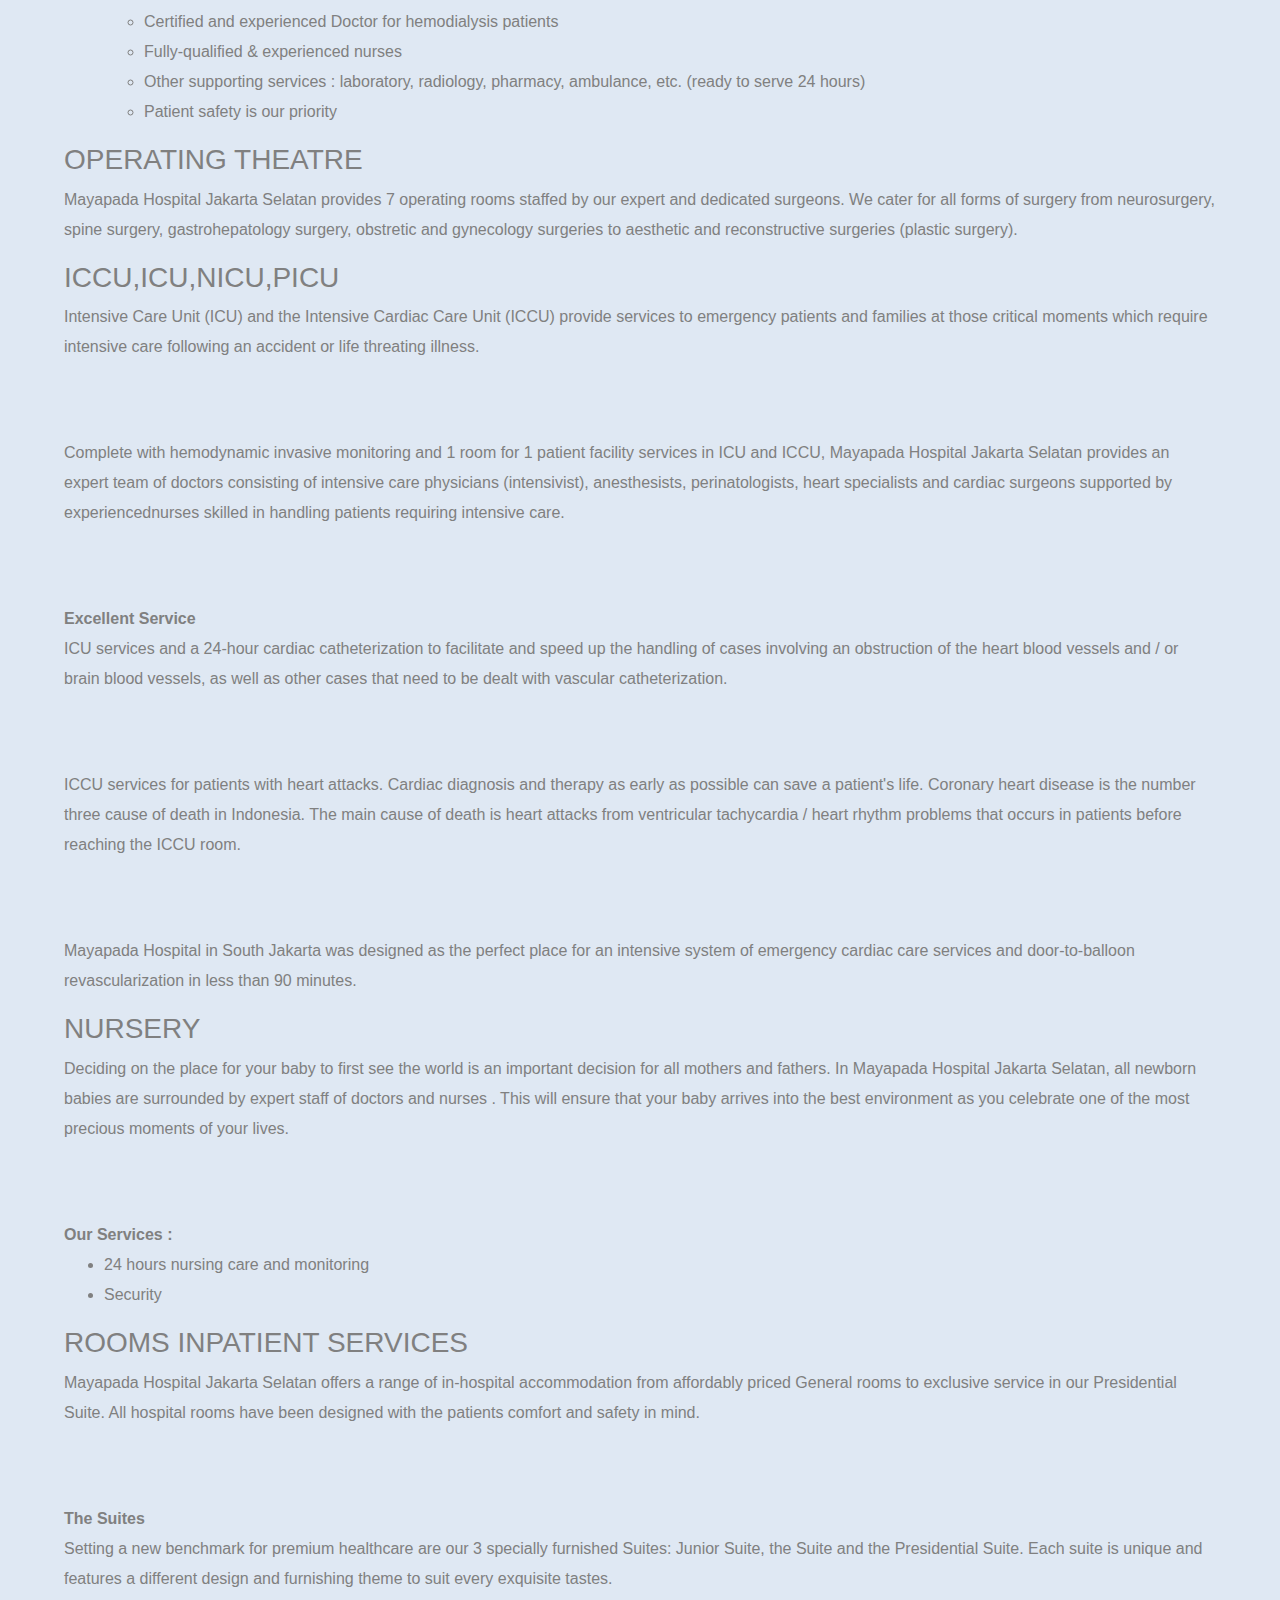
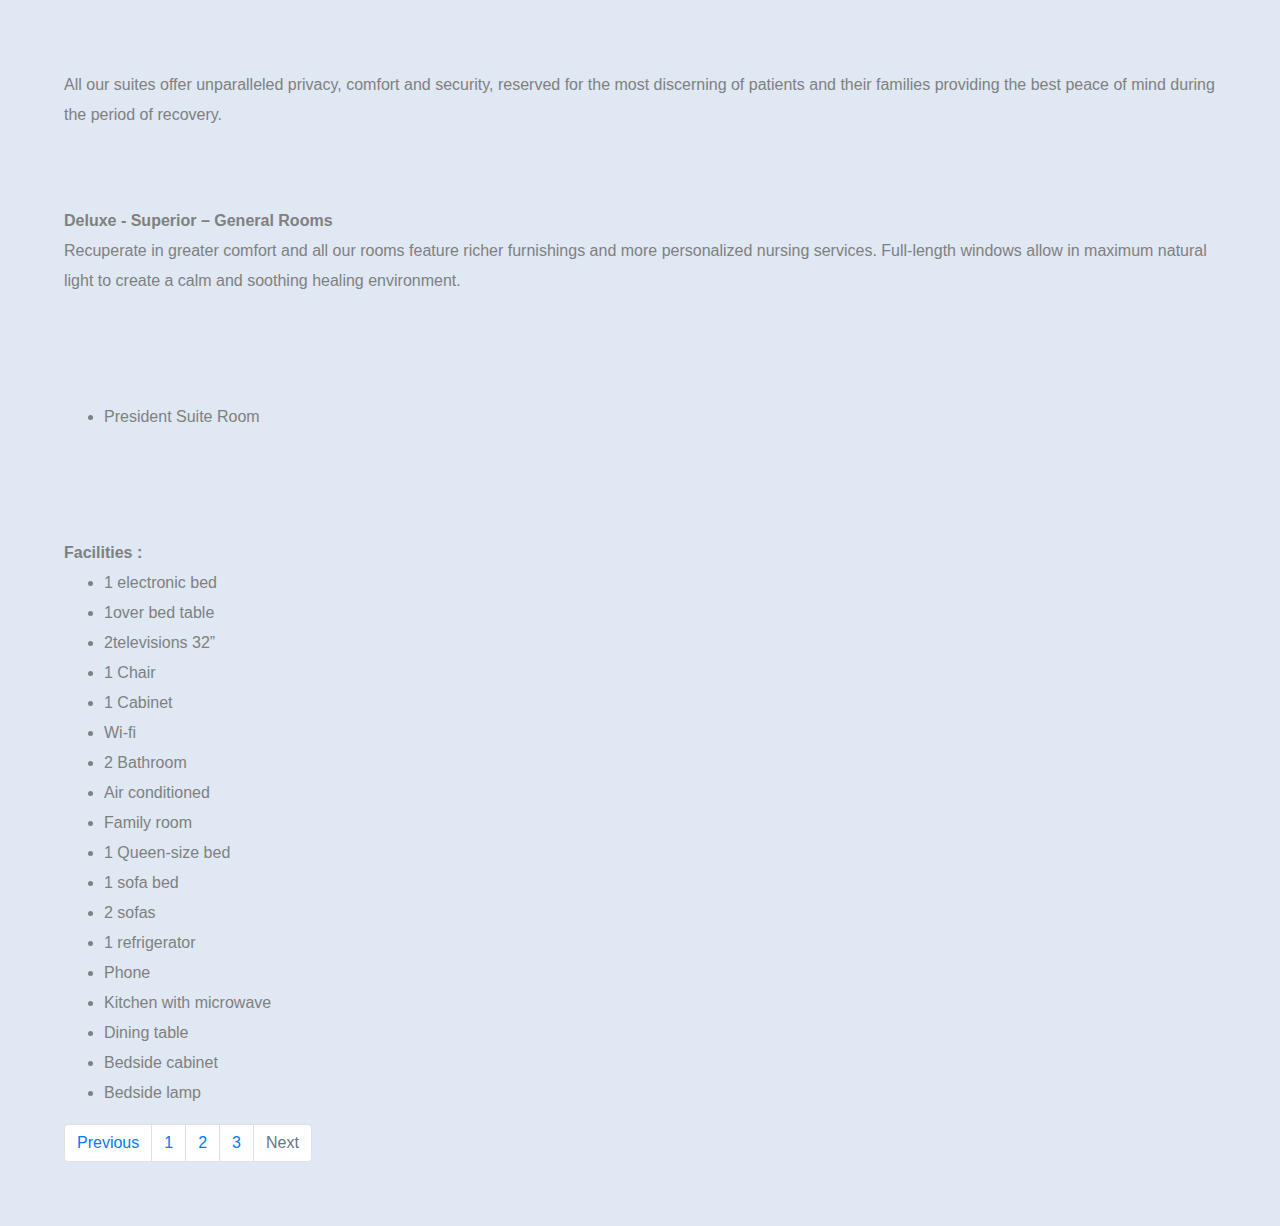
<file: halaman5.html>
<!DOCTYPE html>
<html lang="en">
<head>
    <meta charset="UTF-8">
    <meta name="viewport" content="width=device-width, initial-scale=1.0">
    <meta http-equiv="X-UA-Compatible" content="ie=edge">
<link rel="stylesheet" href="https://maxcdn.bootstrapcdn.com/bootstrap/4.5.2/css/bootstrap.min.css">
<script src="https://ajax.googleapis.com/ajax/libs/jquery/3.5.1/jquery.min.js"></script>
<script src="https://cdnjs.cloudflare.com/ajax/libs/popper.js/1.16.0/umd/popper.min.js"></script>
<script src="https://maxcdn.bootstrapcdn.com/bootstrap/4.5.2/js/bootstrap.min.js"></script>
    <title>Halaman 5</title>
</head>
<style>
    body{
      margin: 5%;
      background-color: #dfe8f3;
      line-height: 30px;
      color: gray;
      font-family: Arial, Helvetica, sans-serif;
    }
    </style>
<body>
    <div>
        <h3>PHARMACY</h3>
        <blockquote>Pharmacy services provide medication to support to the medical services. Targeted treatment helps recovery more efficiently. Excellent medication management, including history of allergies, protect patients from drugs side effect.</blockquote>
        <br>
        <br>
        <b>Aim:</b>
        <ul>
            <li>Optimal drug therapy</li>
            <li>Improving the quality of life of patients</li>
            <li>Provide care and healing for patients</li>
        </ul>
        <br>
        <br>
        <b>Safe drug consumption :</b>
        <ul>
            <li>All drugs and medical devices in Mayapda Hospital Jakarta Selatan come from official sources and authenticity is guaranteed;</li>
            <li>Drugs are stored according to prescribed conditions to ensure they maintain their quality and effectiveness prior to being prescribed;</li>
            <li>Detailed information on the drugs is provided when prescribed</li>
        </ul>
        <b>What is a drug ?</b>
        <blockquote>A Drug is a substance or substances derived from animals, minerals, and certain chemicals that are used to reduce pain/other symptoms, slow the disease process, and/or cure a disease.</blockquote>
        <br>
        <br>
        <b>Safety checks :</b>
        <ul>
            <li>Provide detail explainations to your doctor about the symptoms, your medical history and current medication (example: OTC drugs, vitamins, herbal remedies, and supplement)</li>
            <li>Provide all necessary information including food and drug allergies</li>
            <li>Tell your doctor if you are pregnant, possibly pregnant, or are breast-feeding</li>
        </ul>
        <br>
        <br>
        <b>Treatment:</b>
        <ul>
            <li>Describe in detail your medical condition to the pharmacist</li>
            <li>Please asked about the type of drug, drug storage, medication schedule and duration of treatment to the Pharmacist if you have any questions</li>
            <li>Make sure you understand about what to do if you forget to take your medications, if you experience medication side effects, and which activities should not be carried out during your treatment</li>
        </ul>
        <br>
        <br>
        <b>Things that need to be considered :</b>
        <ul>
            <li>Take medications according to the rules (example: take with water only)</li>
            <li>Never share your medication with others</li>
            <li>Keep the medication in the provided labeled packaging</li>
            <li>Keep the medication in a dry, cool place, avoid direct sunlight, and keep away from children</li>
            <li>Keep the medication in the refrigerator if there are special instructions</li>
            <li>Check the expired date. Do not take druga that have expired or if the drug has changed physically (example: shape, color, smell and / or taste)</li>
            <li>Dispose of any remaining drugs once your medication period has stopped.</li>
        </ul>
        <br>
        <br>
        <b>Drug Allergies</b>
        <blockquote>Drug allergy is the overreaction of the body to drugs consumed. Drug allergy symptoms vary with each individual and if you experience any symptoms you should check with your doctor.</blockquote>
        <br>
        <br>
        <b>Drug allergy symptoms include :</b>
        <ul>
            <li>Skin disorders, such as hives, urticaria, eczema, and red spots</li>
            <li>Reactions in the gastrointestinal tract, such as diarrhea</li>
            <li>Respiratory disorders, such as runny nose, sneezing, nasal congestion, and shortness of breath</li>
            <li>Sudden decreases of blood pressure</li>
        </ul>
        <br>
        <br>
        <b>Actions to be taken :</b>
        <ul>
            <li>Immediately stop using the drug</li>
            <li>Consult your doctor or pharmacist to explain your symptons and get advice</li>
        </ul>
        <br>
        <blockquote>If things get worse, immediately consult your  nearest hospital emergency room</blockquote>
    </div>

    <div>
        <h3>HEMODIALYSIS</h3>
        <blockquote>Every year more than 500 million people worldwide suffer from kidney disease, 12 million of whom will die from chronic kidney disease. Hemodyalysis supports kidneys function and health by cleaning them.</blockquote>
        <br>
        <br>
        <b>Function of Hemodyalysis :</b>
        <ul>
            <li>renal replacement therapy</li>
            <li>release toxins and excess water in the body</li>
            <li>Life extending and improve patient quality of life by treating problems caused by the failure of kidney function</li>
        </ul>
        <br>
        <br>
        <b>Hemodialysis process :</b>
        <ul>
             <li>Blood is pumped from the body  and filtered through an artificial kidney (dializer)</li>
             <li>Once the blood is cleaned it is then returned to the patient's body</li>
        </ul>
        <b>Hemodialysis procedure</b>
        <blockquote>Patients will be checked carefully before doing the blood cleaning process / hemodialysis, so it can be ascertained whether the patient has an infectious disease or not (such as Hepatitis B, C, and HIV).</blockquote>
        <br>
        <br>
        <b>Mayapada Hospital Jakarta Selatan Hemodialysis services :</b>
        <ul>
            <li>
                Spacious rooms, clean and bright with air conditioning and cable television, facilities consist of :
                <ul>
                    <li>VIP Room</li>
                    <li>Classrooms</li>
                    <li>Isolation rooms for infectious patients</li>
                    <li>Family’s waiting room</li>
                </ul>
            </li>
            <li>
                Hemodialysis machine
                <ul>
                    <li>8  sophisticated and high-tech computerized hemodialysis machines  for accuracy and to minimize any risk of human error.</li>
                    <li>Separate machine for Isolation patients</li>
                    <li>Mobile hemodialysis machine for patients in  ICU / ICCU</li>
                </ul>
            </li>
            <li>
                Water treatment system
                <ul>
                    <li>Water treatment system using Reverse Osmosis (RO) to produce  quality water accordance with the AAMI standard requirements for the purposes of hemodialysis.</li>
                    <li>Regular water quality checks  to protect the patient from excessive minerals and micro-organisms.</li>
                </ul>
            </li>
            <li>
                Qualified Human Resources
                <ul>
                    <li>Fully-qualified  Physician (Consultant Renal Hypertension)</li>
                    <li>Certified and experienced Doctor for hemodialysis patients</li>
                    <li>Fully-qualified  & experienced nurses</li>
                    <li>Other supporting services : laboratory, radiology, pharmacy, ambulance, etc. (ready to serve 24 hours)</li>
                    <li>Patient safety is our priority</li>
                </ul>
            </li>
        </ul>
    </div>

    <div>
        <h3>OPERATING THEATRE</h3>
        <blockquote>Mayapada Hospital Jakarta Selatan provides 7 operating rooms staffed by our expert and dedicated surgeons. We cater for all forms of surgery from neurosurgery, spine surgery, gastrohepatology surgery, obstretic and gynecology surgeries to aesthetic and reconstructive surgeries (plastic surgery).</blockquote>
    </div>

    <div>
        <h3>ICCU,ICU,NICU,PICU</h3>
        <blockquote>Intensive Care Unit (ICU) and the Intensive Cardiac Care Unit (ICCU) provide services to emergency patients and families at those critical moments which require intensive care following an accident or life threating illness.</blockquote>
        <br>
        <br>
        <blockquote>Complete with hemodynamic invasive monitoring and 1 room for 1 patient facility services in ICU and ICCU, Mayapada Hospital Jakarta Selatan provides an expert team of doctors consisting of intensive care physicians (intensivist),  anesthesists, perinatologists, heart specialists and cardiac surgeons supported by experiencednurses  skilled in handling patients requiring intensive care.</blockquote>
        <br>
        <br>
        <b>Excellent Service</b>
        <blockquote>ICU services and a 24-hour cardiac catheterization to facilitate and speed up the handling of cases involving an obstruction of the heart blood vessels and / or brain blood vessels, as well as other cases that need to  be dealt with vascular catheterization.</blockquote>
        <br>
        <br>
        <blockquote>ICCU services for patients with heart attacks. Cardiac diagnosis and therapy as early as possible can save a patient's life. Coronary heart disease is the number three cause of death in Indonesia. The main cause of death is heart attacks from ventricular tachycardia / heart rhythm problems that occurs in patients before reaching the ICCU room.</blockquote>
        <br>
        <br>
        <blockquote>Mayapada Hospital in South Jakarta was designed as the perfect place for an intensive system of emergency cardiac care services and door-to-balloon revascularization in less than 90 minutes.</blockquote>
    </div>

    <div>
        <h3>NURSERY</h3>
        <blockquote>Deciding on the place for your baby to first see the world is an important decision for all mothers and fathers.  In Mayapada Hospital Jakarta Selatan, all newborn babies are surrounded by expert staff of doctors and nurses . This will ensure that your baby arrives into the best environment as you celebrate one of the most precious moments of your lives.</blockquote>
        <br>
        <br>
        <b>Our Services :</b>
        <ul>
            <li>24 hours  nursing care and monitoring</li>
            <li>Security</li>
        </ul>
    </div>

    <div>
        <h3>ROOMS INPATIENT SERVICES</h3>
        <blockquote>Mayapada Hospital Jakarta Selatan offers a range of in-hospital accommodation from affordably priced General rooms to exclusive service in our Presidential Suite. All hospital rooms have been designed with the patients comfort and safety in mind.</blockquote>
        <br>
        <br>
        <b>The Suites</b>
        <blockquote>Setting a new benchmark for premium healthcare are our 3 specially furnished Suites: Junior Suite, the Suite and the Presidential Suite. Each suite is unique and features a different design and furnishing theme to suit every exquisite tastes.</blockquote>
        <br>
        <br>
        <blockquote>All our suites  offer unparalleled privacy, comfort and security, reserved for the most discerning of patients and their families providing the best peace of mind during the period of recovery.</blockquote>
        <br>
        <br>
        <b>Deluxe - Superior – General Rooms</b>
        <blockquote>Recuperate in greater comfort and all our rooms feature richer furnishings and more personalized nursing services.   Full-length windows allow in maximum natural light to create a calm and soothing healing environment. </blockquote>
        <br>
        <br>
        <br>
        <ul>
            <li>President Suite Room</li>
        </ul>
        <br>
        <br>
        <br>
        <b>Facilities :</b>
        <ul>
            <li>1 electronic bed</li>
            <li>1over bed table</li>
            <li>2televisions 32”</li>
            <li>1 Chair</li>
            <li>1 Cabinet</li>
            <li>Wi-fi</li>
            <li>2 Bathroom</li>
            <li>Air conditioned</li>
            <li>Family room</li>
            <li>1 Queen-size bed</li>
            <li>1 sofa bed</li>
            <li>2 sofas</li>
            <li>1 refrigerator</li>
            <li>Phone</li>
            <li>Kitchen with microwave</li>
            <li>Dining table</li>
            <li>Bedside cabinet</li>
            <li>Bedside lamp</li>
            </ul>
    </div>
    <ul class="pagination">
        <li class="page-item"><a class="page-link" href="index.html">Previous</a></li>
        <li class="page-item"><a class="page-link" href="#">1</a></li>
        <li class="page-item"><a class="page-link" href="contact_us.html">2</a></li>
        <li class="page-item"><a class="page-link" href="Halaman4.html">3</a></li>
        <li class="page-item disabled"><a class="page-link" href="halaman5.html">Next</a></li>
      </ul>
</body>
</html>
</file>
<file: index.css>
body{
    background-color: #dfe8f3;
}
img{
    float: left;
    margin-right: 5%;
}
.bright{
    margin: 5%;
    word-spacing: 20px;
}
.one{
    color: grey;
}
.satu{
    background-color: white;
    padding: 5%;
    margin-bottom: 5%;
    margin-left: 0%;
}
h1, h2{
    color: blue;
    font-family: sans-serif;
}
th{
    border: solid 1px blue;
    background-color: #ffffff;
    height: 50px;
    vertical-align: bottom;
    padding: 4%;
    border-collapse: collapse;

}
#tanah{
    overflow-y: scroll;
    width: 800px;
    height: 450px;
    padding: 5%;
    margin-left: 20%;
    background-color: whitesmoke;
    font-family: Arial, Helvetica, sans-serif;
    color: gray;
    line-height: 30px;
}
.api{
    margin-top: 10%;
}
</file>
